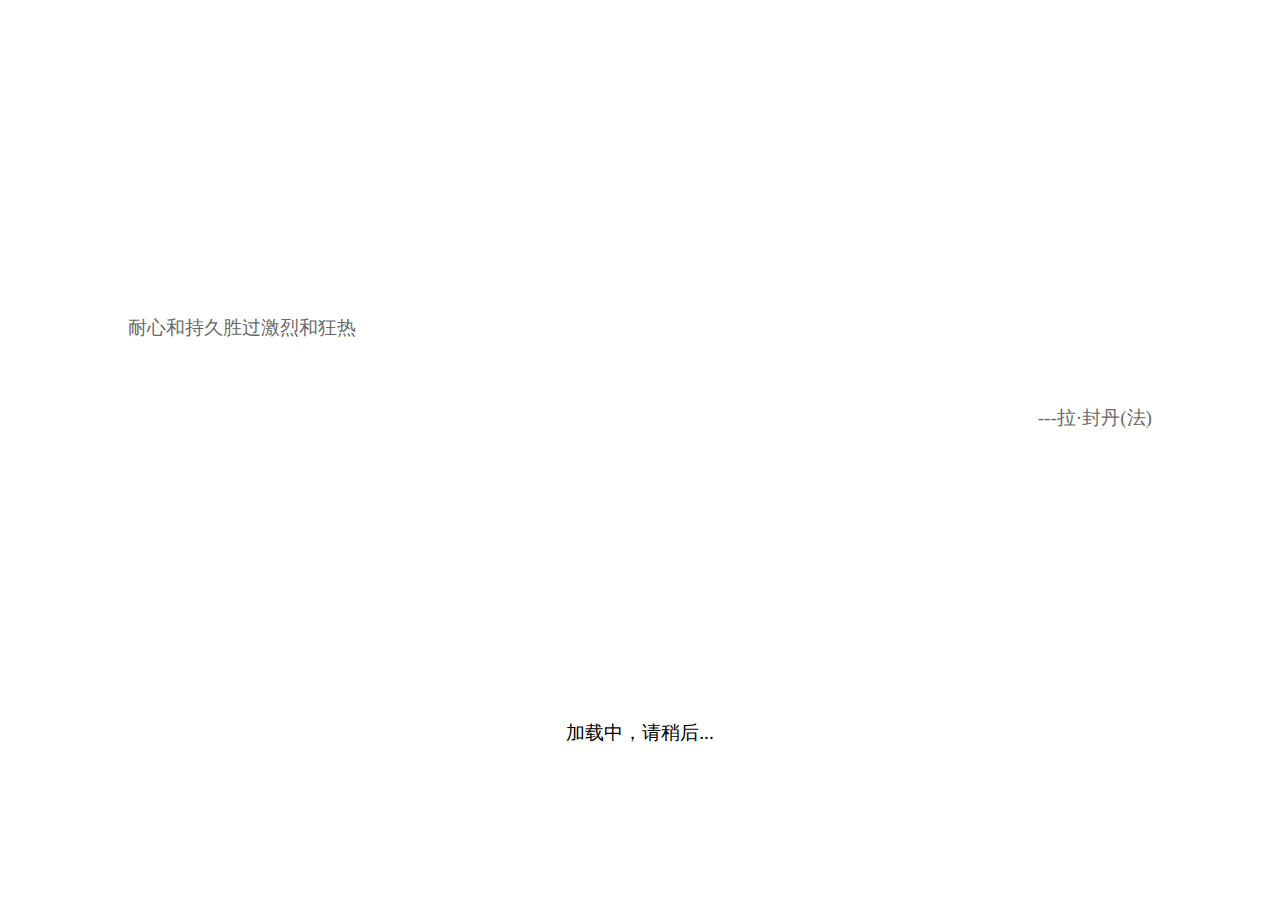
<file: index.html>
<!DOCTYPE HTML>
<html>

<head>
    <!--meta name="theme-color" content=""-->
    <meta content="text/html; charset=utf-8" http-equiv="content-type" />
    <meta name="viewport"
        content="width=device-width, initial-scale=1, minimum-scale=1, maximum-scale=1, user-scalable=no">
    <title>ShadowSkin</title>
</head>
<noscript>
    <mark style="font-size:60px;color:red;">请使用带JavaScript的浏览器！</mark>
</noscript>

<body onload="load_()//}catch(err){alert(err)}">
    <!--script src="debugger.js"></script-->
    <script src="hframe.js" defer></script>
    <script src="mobs.js"></script>
    <script src="pic.js"></script>
    <script src="effect.js"></script>
    <style>
        html,
        body {
            height: 100%;
            margin: 0;
            /*background:aliceblue;*/
        }

        canvas,
        img {
            image-rendering: pixelated;
            image-rendering: crisp-edges;
        }

        #GUI {
            display: flex;
            flex-flow: column nowrap;
            height: 100%;
            width: 100%;
            overflow: hidden;
        }

        #headbar {
            flex: 8 0px;
            text-align: center;
            background: greenyellow;
            box-shadow: 0px 2px 20px -3px silver;
            border-bottom: 2px solid silver;
            background: yellowgreen;
            text-align: center;
            font-size: 2em;
            font-weight: bold;
            color: white;
            text-shadow: 0px 0px 10px grey;
            line-height: 8vh;
        }

        jsjsks {
            border: 3px solid black;
        }

        #toolbar {
            flex: 4 0px;
            width: 100%;
            display: flex;
            text-align: center;
            padding: 0.5em;
        }

        #toolbar>a {
            /*border-right:0.3em solid yellowgreen;*/
            flex: 1 1 0;
            color: yellowgreen;
        }

        #ctnr {
            flex: 100 0px;
            overflow-y: scroll;
            padding: 2vh 2vw;
            display: flex;
            flex-flow: row wrap;
            justify-content: center;
            align-content: flex-start;
        }

        #ctnr::after {
            content: '';
            flex: auto;
        }

        s-skin {
            border-radius: 15px 15px;
            box-shadow: 0px 5px 50px -10px silver;
            background: white;
            display: inline-flex;
            flex-direction: column;
            justify-content: stretch;
            height: 30%;
            overflow: hidden;
            margin: 1.5% 1.5%;
            flex: 0 0 30%;
        }

        s-skin img {
            margin: auto;
            image-rendering: pixelated;
            display: block;
            height: 150%;
            box-sizing: border-box;
        }

        [dd=head] {
            width: 100%;
            overflow: hidden;
            white-space: nowrap;
            flex: 3 0px;
        }

        [dd=name] {
            line-height: 2em;
            flex: 1 0px;
            font-size: 1.3em;
            background: yellowgreen;
            width: 100%;
            text-align: center;
            color: white;
            font-weight: bold;
            text-overflow: ellipsis;
        }

        h-frame {
            background: white;
        }

        /*加载页面*/
        #loading {
            width: 100%;
            height: 100%;
            z-index: 2;
            background-color: white;
            position: fixed;
            animation-duration: .4s;
        }

        #loading>* {
            position: absolute;
            font-size: larger;
            font-weight: lighter;
            color: dimgray;
        }

        #loading>:first-child {
            left: 10%;
            top: 35%;
        }

        #loading>:nth-child(2) {
            right: 10%;
            top: 45%;
        }

        #loading>:last-child {
            width: 100%;
            top: 80%;
            display: inline-block;
            text-align: center;
            color: black;
            font-weight: normal;
        }

        @keyframes loading_hide {
            to {
                opacity: 0;
                transform: scale(2, 2);
            }
        }

        #version {
            position: absolute;
            bottom: 5px;
            right: 5px;
            color: yellowgreen;
        }

        #version::before {
            content: 'v';
        }
    </style>
    <script>
        //测试可用
        window.addEventListener("load", () => {
            try {
                let m = [
                    customElements,
                    HFrame,
                    window.postMessage,
                    localStorage
                ]
                for (let i of m) {
                    if (!i) {
                        alert("浏览器兼容性不足，无法正常使用，请换浏览器！");
                        break;
                    }
                }
            } catch (err) {
                alert("浏览器兼容性不足，无法正常使用，请换浏览器！"
                    + "错误信息\n" + err);
            }
        })
    </script>
    <script>
        let ALARMED;
        let SKINS = [];
        let ALARM_WHEN_QUIT = false;
        window.onbeforeunload = (e) => {
            if (!ALARM_WHEN_QUIT) {
                return;
            }
            return "确实要退出吗？你的工作不会被自动保存"
        }
        class Skin extends HTMLElement {
            constructor(obj, temporary) {
                super();
                if (!temporary) {
                    SKINS.push(this);
                }
                /*this._obj=obj;
                this._model=obj.model;
                this._texture_=obj.texture;
                this._name=obj.name;*/

                this.innerHTML = `
            <div dd="head">
                <img dd="headimg">
            </div>
            <div dd="name"></div>`
                let id;
                function rnd() {
                    return String(Math.random()).slice(8);
                }
                this.editor = {
                    modes: {},
                    pen: {}
                }
                this.setSkin(obj);
                this.addEventListener("click", () => {
                    view(this);
                });
            }


            loadPicture() {
                let cvs = document.createElement("canvas");
                let ctx = cvs.getContext("2d");
                let img = new Image();
                img.src = this.texture;
                img.onload = () => {
                    cvs.width = 16;
                    cvs.height = 32;
                    let mo = mobs[this.model];
                    for (let i in mo) {
                        let {
                            size,
                            uv: [u0, u1],
                            origin: [o1, o2],
                            inflate: inf
                        } = mo[i];
                        let [x, y, z] = size;
                        o2 += size[1];
                        let p = [z + u0, z + u1, x, y];
                        ctx.drawImage(
                            img, p[0], p[1],
                            p[2], p[3], 8 + o1,
                            35 - o2, p[2], p[3]
                        );
                    };
                    this.querySelector("[dd=headimg]").src = cvs.toDataURL();
                }
            }


            set name(v) {
                this.info.name = this._name = v;
                this.querySelector("[dd=name]").innerText = this.name;
            }
            get name() {
                return this._name;
            }


            set texture(v) {
                this.info.texture = this._texture = v;
                this.loadPicture();
            }
            get texture() {
                return this._texture;
            }


            set model(v) {
                this.info.model = this._model = v;
                this.loadPicture();
            }
            get model() {
                return this._model;
            }

            getInfo() {
                return this.info;
            }

            setSkin(o) {
                this.info = o;
                this.name = o.name;
                this.texture = o.texture;
                this.model = o.model;
            }
        }
        try {
            customElements.define("s-skin", Skin);
            //customElements.whenDefined("s-skin").then(load_);
        } catch (err) { alert(err) }

        function ide(n) {
            return document.getElementById(n);
        }

        //处理本地数据
        function handleData(fn, alarm) {
            if (localStorage) {
                let q = localStorage.getItem("powerskin");
                try {
                    q = JSON.parse(q);
                } catch (e) {
                    q = [];
                }
                q = fn(q) || q;
                localStorage.setItem("powerskin", JSON.stringify(q));
                return true;
            }
            if (alarm || !ALARMED) {
                alert("您的浏览器不支持localStorage，强烈建议" +
                    "升级浏览器，否则您的一切工作在刷新后将丢失！");
                ALARMED = true;
            }
            return false;
        }

        function saveData() {
            handleData(() => {
                return SKINS.map(e => {
                    let a = e.getInfo();
                    return a;
                });
            })
        }

        function view(e) {
            let vw = ide("viewer");
            vw.fullScreen = true;
            ALARM_WHEN_QUIT = true;
            let obj = e.info;
            vw.send(obj);
            //保存皮肤
            function recv(d) {
                d = d.detail;
                switch (d.event) {
                    case "close":
                        if (d.save) {
                            save(d.save);
                        }
                        close();
                        break;
                    case "save":
                        save(d.save);
                        break;
                    case "copy":
                        let info = Object.assign({}, e.getInfo());
                        info.name = d.name;
                        setSkin(info, true);
                        break;
                    case "delete":
                        SKINS.forEach((el, i) => {
                            if (e == el) {
                                SKINS.splice(i, 1);
                                ide("ctnr").removeChild(e);
                                saveData();
                                close();
                            }
                        })
                        break;
                }
                function save(obj) {
                    e.setSkin(d.save);
                    SKINS.forEach((ele, i) => {
                        if (ele == e) {
                            SKINS.splice(i, 1);
                            SKINS.unshift(e);
                        }
                    });
                    let ctnr = ide("ctnr");
                    ctnr.insertBefore(e, ctnr.firstChild);
                    saveData();
                }
                function close() {
                    //某些浏览器在弹出对话框后太快关闭会有bug
                    setTimeout(function () {
                        viewer.fullScreen = false;
                        vw.removeEventListener("msg", recv);
                        ALARM_WHEN_QUIT = false;
                    }, 100);
                }
            }
            vw.addEventListener("msg", recv);
        }

        function load_() {
            /*for(let i=0;i<15;i++){
                let name=(Math.random()*(10**15)).toString(36).slice(0,8);
                setSkin({name:name});
            }*/
            {
                let loading = document.getElementById("loading");
                Effect(loading);
                loading.hide();
            }
            try {
                if (b64sk.raw.creeper) setSkin({
                    name: "creeper",
                    texture: b64sk.raw.creeper,
                    model: "alex"
                });
                setSkin({
                    name: "alex",
                    texture: b64sk.raw.alex,
                    model: "alex"
                });
                setSkin({
                    name: "steve",
                    texture: b64sk.raw.steve,
                    model: "steve"
                });
                handleData((m) => {
                    for (let i in m) {
                        let n = setSkin(m[i]);
                        SKINS.push(n)
                    }
                });
            } catch (err) { alert(err.stack) }
        }

        function importSkin() {
            let fi = ide("loadSkin");
            fi.click();
            fi.onchange = () => {
                let fr = new FileReader();
                let isproj = fi.value.split(".").pop() == "json";
                if (isproj) {
                    fr.onload = () => {
                        let obj = JSON.parse(fr.result);
                        let n = setSkin(obj);
                        SKINS.push(n);
                        saveData();
                    }
                    fr.readAsText(fi.files[0])
                } else {

                    fr.onload = () => {
                        let name = (function () {
                            let n = fi.value;
                            n = n.split("\\").pop();
                            let y = n.split(".");
                            if (y.length >= 2) n = y[y.length - 2];
                            return n.slice(-10);
                        })();
                        setSkin({
                            name: name,
                            texture: fr.result,
                            model: "steve"
                        }, true);
                        fi.value = null;
                    }
                    fr.readAsDataURL(fi.files[0]);
                    fr.onerror = (ev) => {
                        alert("哎唷，读取失败啦！\n" + ev)
                    }
                }

            }
        }

        function createSkin() {
            let n = prompt("请输入新皮肤名字", "New skin");
            if (!n) return;
            setSkin({
                name: n,
                model: "steve",
                texture: b64sk.raw.dummy
            }, true)
        }

        function setSkin(obj, save) {
            let n = new Skin(obj, !save);
            let ctnr = ide("ctnr");
            if (save) {
                ctnr.insertBefore(n, ctnr.firstElementChild);
            } else {
                ctnr.appendChild(n);
            }
            if (save) {
                saveData();
            }
            return n;
        }
    </script>
    <div id="loading">
        <span>耐心和持久胜过激烈和狂热</span>
        <span>---拉·封丹(法)</span>
        <span>加载中，请稍后...</span>
    </div>
    <div id="version">2.1.0</div>
    <h-frame id="viewer" style="display:none;background:white;" src="viewer2.html"></h-frame>
    <div id="GUI">
        <div id="headbar">ShadowSkin</div>
        <div id="toolbar">
            <a onclick="importSkin()">导入</a>
            <a href="tutorial.html" target="_blank" style="text-shadow:0 0 2px #fafac3;">使用手册</a>
            <a target="_blank" href="https://github.com/Fancyflame/ShadowSkin">github</a>
            <a onclick="createSkin()">新建</a>
        </div>
        <div id="ctnr"></div>
    </div>
    <div style="display:none">
        <input type="file" id="loadSkin">
    </div>
</body>

</html>
</file>
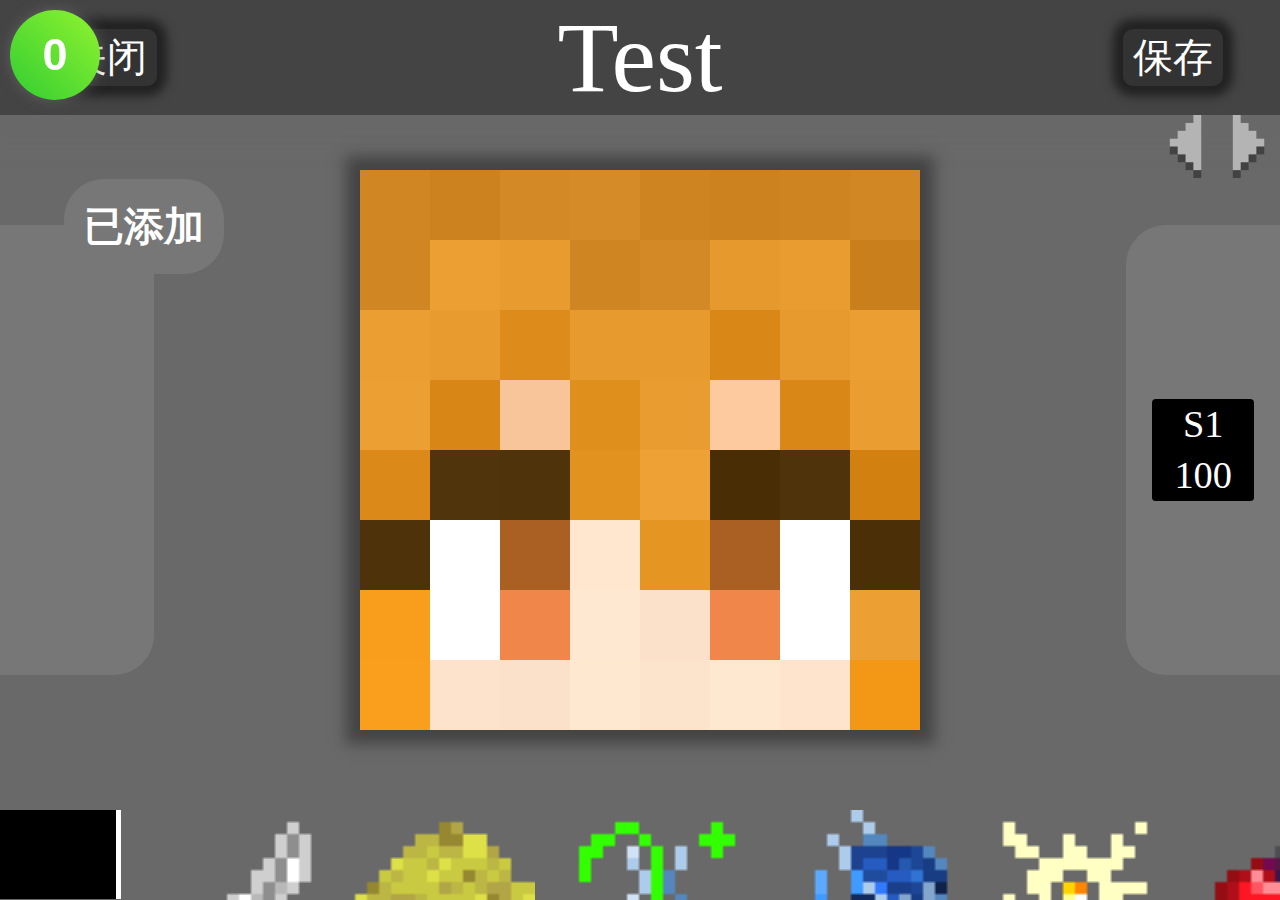
<file: editor.html>
<!DOCTYPE HTML>
<html>
  <head>
    <!--meta name="theme-color" content=""-->
    <meta content="text/html; charset=utf-8" http-equiv="content-type"/>
    <meta content="user-scalable=0;" name="viewport" />
    <title>ShadowSkin - Editor</title>
  </head>
  <noscript>
    <mark style="font-size:60px;color:red;">请使用带JavaScript的浏览器！</mark>
  </noscript>
  <body onload="load_()">
    <style>
      *{
          /*color:white;*/
          font-size:40px;
      }
      html,body{
        height:100%;
        margin:0;
        background:dimgrey;
        position:relative;
      }
      #draw,#layer{
          image-rendering:pixelated;
          image-rendering:crisp-edges;
          position:absolute;
          top:50%;
          left:50%;
          transform:translate(-50%,-50%)scale(70,70);
          box-shadow:0px 0px 0.2px 0.2px #444;
          display:block;
          border:none;
          background:repeating-linear-gradient(30deg,#fff 20%,#333 40%,#fff 60%);
      }
      #draw{
          background-image:repeating-linear-gradient(37deg,#fff 10%,#333 20%,#fff 30%);
      }
    #headbar{
        color:white;
        display:grid;
        grid-template-columns:1fr 4fr 1fr;
        text-align:center;
        width:100%;
        height:12%;
        background:#444;
        box-shadow:0px 3px 20px 20px dimgrey;
    }
    #partName{
        font-size:100px;
    }
    #headbar button{
        color:white;
        background:#333;
        box-shadow:0px 0px 10px 10px #222;
        border-radius:10px;
        min-width:100px;
        min-height:50px;
        display:block;
        border:none;
    }
    #headbar > button{
        margin:auto;
    }
    
    /*画笔选择*/
    #blackBackground{
        top:0%;
        width:100%;
        height:100%;
        position:fixed;
        background-color:rgba(0,0,0,0.3);
    }
    #selectPen{
        color:yellowgreen;
        height:80%;
        width:80%;
        position:absolute;
        top:10%;
        left:10%;
        border-radius:10px;
        background-color:#888;
        text-shadow:0px 0px 3px #222;
        overflow:hidden;
    }
    #selectPen table{
        margin:30px;
        width:calc(100% - 60px);
    }
    #selectPen td{
        height:5vh;
        font-size:1.5em;
        display:flex;
    }
    #selectPen tr >:nth-child(2) span{
        font-size:0.7em
    }
    #selectPen td > *{
        flex-grow:0;
    }
    #selectPen input,#selectPen select{
        flex-grow:1;
        flex-shrink:1;
        height:100%;
        /*width:100%;*/
        box-sizing:border-box;
    }
    #penPreview{
        background:white;
        margin:20px;
        width:calc(10% - 5px);
        height:2vh;
        position:relative;
        transform-origin:left top;
        transform:scale(10,10);
    }
    #aaaa{
        bottom:0;
        position:absolute;
        color:yellowgreen;
        display:flex;
        width:100%;
        background:silver;
        justify-content:space-between;
    }
    #aaaa a{
        margin:20px;
        display:block;
        font-size:1.2em;
    }
    
    /*顶部文件操作*/
    #top{
        display:flex;
        width:100%;
        height:7vh;
        justify-content:flex-end;
    }
    #top img{
        transition:all 0.1s;
        transition-timing-function:linear;
        height:100%;
        display:block;
    }
    
    img{
        image-rendering:crisp-edges;
        -ms-interpolation-mode:nearest-neighbor;
    }
    /*工具栏*/
    #under{
        width:100%;
        height:10vh;
        overflow-y:scroll;
        overflow-x:hidden;
        bottom:0;
        position:absolute;
        scroll-snap-type:block mandatory;
    }
    #under > div{
        height:100%;
        /*border-top:1px solid silver;*/
        width:100%;
        display:flex;
        scroll-snap-align:center;
    }
    #colorctnr{
        /*不知道这为啥在翻到底下工具
        栏的时候会多一个细细的一条，需要-1px*/
        height:calc(100% - 1px);
        border-right:5px solid white;
        width:10vw;
        flex-grow:0;
    }
    #selectColor{
        width:100%;
        height:100%;
        border:none;
        margin:0;
        padding:0;
        display:block;
    }
    #toolBar{
        height:10vh;
        flex-grow:1;
        width:100%;
        overflow-x:scroll;
        white-space:nowrap;
        overflow-y:hidden;
        align-content:flex-start;
    }
    .tool,#globalOpr *{
        /*border-radius:15px;*/
        display:inline-block;
        height:15vw;
        margin:auto 10px;
        overflow:hidden;
        margin-bottom:20px;
        box-sizing:content-box;
    }
    .tool>:first-child{
        /*width:100%;*/
        height:100%;
        border:none;
    }
    .tool[selected=true]{
        border-bottom:10px solid yellowgreen;
    }
    #mode{
        width:30vw;
        height:5vh;
        position:absolute;
        display:block;
        left:50%;
        transform:translateX(-50%);
        bottom:12vh;
        border:none;
        box-shadow:0 0 20px -5px white;
        background-color:#777;
        border-radius:1000px;
        color:white;
        opacity:0;
    }
    #hint{
        color:white;
        float:left;
        display:inline-block;
        margin:5%;
        position:absolute;
        border-radius:1em;
        padding:0.5em;
        background-color:#777;
        opacity:0;
    }
    
    #pens{
        right:0;
        border-top-left-radius:1em;
        border-bottom-left-radius:1em;
    }
    #templatePens{
        left:0;
        border-top-right-radius:1em;
        border-bottom-right-radius:1em;
    }
    .pens{
        background-color:#777;
        display:flex;
        flex-direction:column-reverse;
        justify-content:center;
        width:12vw;
        height:50%;
        top:50%;
        transform:translateY(-50%);
        position:absolute;
        overflow:scroll;
    }
    .pens div{
        text-align:center;
        margin:1vh auto;
        width:8vw;
        height:8vw;
        line-height:4vw;
        font-size:3vw;
        color:white;
        background:blue;
        box-sizing:border-box;
        border-radius:0.1em;
        flex:0 0 auto;
        transition:all 0.1s;
    }
    #pens div:active{
        transform:scale(1.1,1.1);
    }
    #deletePen{
        position:absolute;
        top:0;
        background:linear-gradient(to bottom,red,red,transparent);
        width:100%;
        height:10vh;
        line-height:10vh;
        font-size:1.4em;
        text-align:center;
        color:white;
        text-align:center;
        transition:all 0.1s;
        opacity:0.8;
        display:none;
    }
    
    </style>
    <script src="hframe.js"></script>
    <script src="debugger.js"></script>
    <script>
        let TOOLS={};
        let STEPS=[];
        let REDO_STEPS=[];
        let PEN;//主要笔
        let SKIN_INFO={};
        let LOAD_FUNC=()=>{};
        let COPIED;//复制的图片
        let REFPICTURE;//参照图片
        let draw;//canvas
        let ctx;//canvas的context
        let UNLOAD_TOOL=()=>{};
        function ide(n){
            return document.getElementById(n);
        }
        
        window.addEventListener("msg",(d)=>{
            loadSkin(d.detail);
        });
        
        class Color{
            constructor(str){
                let arr="rgba".split("");
                arr.forEach((e)=>{
                    let va="_"+e;
                    this[va]=0;
                    Object.defineProperty(this,e,{
                        get:()=>{
                            return this[va];
                        },
                        set:(v)=>{
                            if(typeof v!="number")
                              throw "Property '"+e+"' must be a number"
                            if(e!="a"){
                                if(v>0xff)v=0xff;
                                if(v<0)v=0;
                                v=Math.round(v);
                            }else{
                                if(v>1||v<0)throw "alpha must in range from 0 to 1"
                            }
                            this[va]=v;
                        }
                    })
                })
                this.a=1;
                this.read.call(this,str);
            }
            read(str){
                if(!str)return;
                let readColorCode=(s)=>{
                    let arr=s.slice(1).match(/.{2}/g);
                    arr=Array.from(arr).map(x=>parseInt(x,16));
                    this.r=arr[0];
                    this.g=arr[1];
                    this.b=arr[2];
                }
                if(typeof str=="string"){
                    if(str[0]=="#"&&str.length==7){
                        readColorCode(str);
                    }else if(/^rgba\((?:\d+\,){3}[\d\.]+\)/.test(str)){
                        let s=str.slice(5,-1).split(",").map(x=>Number(x));
                        this.r=s[0];
                        this.g=s[1];
                        this.b=s[2];
                        this.a=s[3];
                    }else throw "cannot read string:"+str;
                }else if(typeof str=="object"){
                    readColorCode(str.code);
                    let opa=str.opacity;
                    if(opa>1){
                        //不断除以10以至于属于(0,1)。
                        let q=Math.ceil(Math.log(opa)/Math.log(10));
                        opa/=10**q;
                    }
                    this.a=Number(opa.toFixed(4));
                }else{
                    throw "The given object was not support."
                }
            }
            getString(code){
                let arr=[this.r,this.g,this.b,this.a];
                if(code){
                    arr.pop();
                    let a=arr.map(x=>{
                        x=(x.toString(16)).toUpperCase();
                        return ("00"+x).slice(-2);
                    });
                    return "#"+a.join("");
                }else{
                    return "rgba("+arr.join(",")+")";
                }
            }
            toString(){
                return "[Color "+this.getString()+"]"
            }
            maprgb(fn){
                let l="rgb".split("");
                let map=(n,i)=>{
                    let m=fn(this[n],i);
                    if((typeof m=="number")&&(!isNaN(m))){
                        this[n]=m;
                    }
                }
                l.forEach(map);
            }
            clone(){
                return Object.assign(new Color(),this);
            }
            toHSL(){
                let {r,g,b}=this;
                r/=0xff;
                g/=0xff;
                b/=0xff;
                let max=Math.max(Math.max(r,g),b);
                let min=Math.min(Math.min(r,g),b);
                let l=(max+min)/2;
                
                let s;
                let h;
                if(max==min){
                    h=s=0;
                }else{
                    s=l<0.5?(max-min)/(max+min):(max-min)/(2-max-min);
                    let deg=(max-min);
                    if(r==max)h=(g-b)/deg;
                    if(g==max)h=2+(b-r)/deg;
                    if(b==max)h=4+(r-g)/deg;
                    h*=60;
                    if(h<0)h+=360;
                }
                return [h,s,l].map(x=>Number(x.toFixed(3)));
            }
            toHSV(){
                let {r,g,b}=this;
                let h,s,v;
                r/=0xff;
                g/=0xff;
                b/=0xff;
                let max=Math.max(Math.max(r,g),b);
                let min=Math.min(Math.min(r,g),b);
                
                let diff=max-min;
                if(r==max)h=(g-b)/diff;
                if(g==max)h=2+(b-r)/diff;
                if(b==max)h=4+(r-g)/diff;
                h*=60;
                if(h<0)h+=360;
                v=max;
                s=(max-min)/max;
                return [h,s,v].map(x=>Number(x.toFixed(3)));
            }
            static readHSL(h,s,l){
                let c=new Color();
                if(s==0){
                    c.maprgb(x=>l);
                    return c;
                }
                
                let max=Math.max()
            }
        }
        class Pen{
            constructor(obj){
                if(typeof obj=="string")obj=JSON.parse(obj);
                let def={
                    color:new Color(),
                    radius:1,
                    nib:"square"
                };
                //测试用
                /*let def={
                    color:new Color({
                        code:"#ff0000",
                        opacity:1
                    }),
                    radius:3,
                    nib:"radiation"
                }*/
                def=Object.assign(def,obj||{});
                this.color=!(def.color instanceof Color)?
                  new Color(def.color):def.color;
                this.radius=def.radius;
                this.nib=def.nib;
            }
            draw(c,x,y,color=this.color){
                let alpha=color.a;
                color=color.clone();
                let ra=this.radius;
                c.fillStyle=color.getString();
                switch(this.nib){
                    case "square":
                        c.fillRect(x-ra+1,y-ra+1,ra*2-1,ra*2-1);
                        break;
                    case "circle":
                        c.beginPath();
                        c.arc(x,y,ra,0,Math.PI*2,true);
                        c.fill();
                        c.closePath();
                        break;
                    case "radiation":
                        let gra=c.createRadialGradient(x,y,ra,x,y,0);
                        gra.addColorStop(1,color.getString());
                        color.a=0;
                        gra.addColorStop(0,color.getString());
                        c.fillStyle=gra;
                        c.fillRect(x-ra+1,y-ra+1,ra*2-1,ra*2-1);
                        break;
                }
            }
            drawWithFilter(fn){
                
            }
            toJSON(){
                let q={
                    color:this.color.getString(),
                    nib:this.nib,
                    radius:this.radius
                }
                return JSON.stringify(q);
            }
            toString(){
                return "[Pen "+this.toJSON()+"]"
            }
            clone(){
                let pen=Object.assign(new Pen(),this);
                return pen;
            }
        }
        class Tool{
            constructor(m,i){
                {
                    let a=this;
                    a=Object.assign(this,m);
                }
                this.name=i;
                let d=document.createElement("div");
                d.className="tool"
                ide("toolBar").appendChild(d);
                let img=new Image();
                img.src="pic/editor/"+m.picture+".png"
                d.appendChild(img);
                img.onclick=()=>{this.use()};
                TOOLS[i]=()=>{this.use()};
                this.div=d;
            }
            use(){
                hint(this.hint);
                if(this.locked){
                    alert("这个工具还没被开发哦");
                    return;
                }
                UNLOAD_TOOL();
                LOAD_FUNC=this.load||(()=>{});
                
                if(this.modes){
                    let keys=Object.keys(this.modes);
                    let m=ide("mode");
                    let k;
                    m.onclick=()=>{
                        keys.push(keys.shift());
                        k=keys[0];
                        SKIN_INFO.editor.modes[this.name]=k;
                        this.mode=k;
                        m.innerText=this.modes[k];
                        LOAD_FUNC=()=>{
                            if(this.load)this.load(k);
                        }
                        LOAD_FUNC();
                    }
                    let value=SKIN_INFO.editor.modes[this.name];
                    let confirmed=false;
                    if(value){
                        for(let i of keys){
                            let o=keys[0];
                            keys.unshift(keys.pop());
                            if(o==value){
                                confirmed=true;
                                break;
                            }
                        }
                    }
                    if((!value)||(!confirmed)){
                        keys.unshift(keys.pop());
                    }
                    m.click();
                }else LOAD_FUNC=this.load||(()=>{});
                LOAD_FUNC();
                ide("mode").style.opacity=this.modes?"1":"0";
                
                function add(n,f){
                    draw.addEventListener(n,f);
                }
                function touch(fn){
                    draw.focus();
                    if(!fn)return ()=>{};
                    return (ev)=>{
                        ev.preventDefault();
                        ev=ev.touches?ev.touches[0]||ev.changedTouches[0]:ev;
                        let obj={
                            //position
                            p:(function(){
                                let pg=[ev.pageX,ev.pageY];
                                let ps=[draw.offsetLeft,draw.offsetTop];
                                let sz=[draw.width,draw.height];
                                let arr=[];
                                for(let i=0;i<2;i++){
                                    let m=Math.floor(sz[i]/2+(pg[i]-ps[i])/70);
                                    arr.push(m);
                                }
                                return arr;
                            })(),
                            //delta
                            draw:(color)=>{
                                PEN.draw(ctx,obj.p[0],obj.p[1],color);
                            },
                            opr:(v)=>{
                                ctx.globalCompositeOperation=v||"source-over";
                            }
                        }
                        fn(obj,ev);
                    }
                }
                let lastPosition="";
                let tm=touch((obj,ev)=>{
                    let p=JSON.stringify(obj.p);
                    if(lastPosition!=p){
                        lastPosition=p;
                        this.move(obj,ev);
                    }
                });
                let ts=this.start?touch(this.start):tm;
                let te=touch((obj,ev)=>{
                    if(this.recordStep!==false)recordStep();
                    if(this.end)this.end(obj,ev);
                })
                add("touchstart",ts);
                add("mousedown",ts);
                add("touchmove",tm);
                add("mousemove",tm);
                add("touchend",te);
                add("mouseup",te);
                let disuse=()=>{
                    if(this.unload)this.unload();
                    function rmv(n,f){
                        draw.removeEventListener(n,f);
                    }
                    rmv("touchstart",ts);
                    rmv("mousedown",ts);
                    rmv("touchmove",tm);
                    rmv("mousemove",tm);
                    rmv("touchend",te);
                    rmv("mouseup",te);
                }
                UNLOAD_TOOL=disuse;
                let t=ide("toolBar").children;
                if(t)Array.from(t).forEach((e)=>{e.setAttribute("selected","false")})
                this.div.setAttribute("selected","true");
            }
        }
        
//工具
        let tools={
            pencil:{
                hint:"铅笔",
                picture:"pen",
                load:()=>{
                    //useGlobalColor();
                },
                move:(obj)=>{
                    obj.draw();
                }
            },
            erasor:{
                hint:"橡皮擦",
                picture:"eraser",
                move:(obj)=>{
                    ctx.clearRect(obj.p[0],obj.p[1],1,1);
                }
            },
            picker:{
                hint:"吸色器",
                picture:"picker",
                move:()=>{},
                end:(obj)=>{
                    if(obj.p[0]<0||obj.p[1]<0||obj.p[0]>draw.width||obj.p[1]>draw.height)return;
                    let d=ctx.getImageData(obj.p[0],obj.p[1],1,1).data;
                    let c=new Color();
                    c.maprgb((e,i)=>d[i]);
                    c.a=d[3]/0xff;
                    let pen=PEN.clone();
                    pen.color=c;
                    addPenToList(pen);
                },
                unload:()=>{
                    
                },
                recordStep:false
            },
            water:{
                hint:"水渍",
                picture:"water",
                move:(obj)=>{
                    let c=new Color();
                    let black=Math.random()>0.5;
                    c.maprgb(()=>{
                        return black?0:255;
                    });
                    c.a=0.05;
                    obj.draw(c);
                },
                unload:()=>{
                    useGlobalColor();
                }
            },
            lighting:{
                hint:"光照",
                picture:"lighting",
                load:(m)=>{
                    ctx.globalCompositeOperation=m;
                },
                unload:()=>{
                    ctx.globalCompositeOperation="source-over";
                },
                move:function(obj){
                    /*let pixel=ctx.getImageData(obj.p[0],obj.p[1],1,1).data;
                    let c=new Color();
                    c.maprgb((e,i)=>pixel[i]);
                    let max=Math.max(Math.max(c.r,c.g),c.b);
                    let min=Math.min(Math.min(c.r,c.g),c.b);
                    c.maprgb(x=>{
                        if(x==min)x=0
                        else if(x==max)x=255;
                        else x=Math.round((x-min)/(max+min)*255);
                        x+=0x5f*(this.mode=="lighter"?1:-1);
                        return x;
                    })*/
                    let c=PEN.color.clone();
                    //c.maprgb((e)=>(this.mode=="lighter")?0xff:0);
                    c.a/=4;
                    //调整饱和度到满
                    //if(this.mode=="lighter"){
                    /*{
                        let max=Math.max(Math.max(c.r,c.g),c.b);
                        let min=Math.min(Math.min(c.r,c.g),c.b);
                        let delta=(max-min)/0xff;
                        if(delta!=0){
                            let value=(max+min)/0xff
                            let L=value/2;
                            let S=L<0.5?delta/value:delta/(2-value);
                            //这里目的是让percent小于0，就一种情况
                            //并且percent+S<1;
                            let alpha=2;
                            alpha=1/(alpha-1);
                            c.maprgb(x=>x+(x-L*0xff)*alpha);
                        }
                    }/*else{
                        c.maprgb(x=>0x30);
                    }*/
                    obj.draw(c);
                },
                modes:{
                    "color-dodge":"增亮",
                    "color-burn":"减暗"
                }
            },
            discolor:{
                hint:"改色",
                picture:"discolor",
                load:()=>{
                    ctx.globalCompositeOperation="color";
                },
                unload:()=>{
                    ctx.globalCompositeOperation="source-over";
                },
                move:(obj)=>{
                    obj.draw();
                }
            },
            collector:{
                hint:"颜色采集器",
                locked:true,
                picture:"collector"
            }
        }
        
        function load_(){
            draw=ide("draw");
            ctx=draw.getContext('2d');
            loadSkin({
                texture:"[data-uri]",
                name:"Test",
                editor:{
                    modes:{
                        lighting:"lighter"
                    },
                    sample:null,
                    templPens:[],
                    pen:null
                }
            });
            for(let i in tools){
                let m=tools[i];
                new Tool(m,i);
            }
            //加载画笔页面
            {
                let cvs=ide("penPreview");
                let ct=cvs.getContext("2d");
                ct.globalCompositeOperation="copy";
                let ipt=Array.from(ide("selectPen").querySelectorAll("[tag]"));
                ipt.forEach((e,i)=>{
                    e.addEventListener("change",()=>{
                        let q=readPen();
                        q.radius*=10;
                        q.draw(ct,cvs.width/2,cvs.height/2);
                    });
                });
                PEN=new Pen();
                setPen();
                penSelected(true);
            }
        }
        
//载入皮肤
        function loadSkin(d){
            SKIN_INFO=d;
            let img=new Image();
            img.src=d.texture;
            ide("partName").innerText=d.name;
            d.editor=Object.assign({
                modes:{},
                templPens:[]
            },d.editor);
            img.onload=()=>{
                draw.height=img.height;
                draw.width=img.width;
                ctx.drawImage(img,0,0);
                let pen=d.editor.pen;
                //alert(JSON.stringify(d).slice(200));
                pen=new Pen(pen);
                setPen(pen);
                STEPS=[];
                REDO_STEPS=[];
                recordStep();
                setDoOpa();
            }
            ide("pens").innerHTML="";
            d.editor.templPens.forEach((e,i)=>{
                e=new Pen(e);
                addPenToList(e,true);
            })
        }
        
        //画笔数据
        
        //读取笔数据
        function readPen(obj){
            //obj是一个完整的pen设置
            if(!obj){
                let ipt=Array.from(ide("selectPen").querySelectorAll("[tag]"));
                obj={};
                for(let o of ipt){
                    let tag=o.getAttribute("tag");
                    obj[tag]=o.value;
                }
                //alert(typeof obj.opacity)
                obj.color=new Color({
                    code:obj.color,
                    opacity:Number(obj.opacity)/100
                });
                //alert(obj.color.a)
            }
            obj=new Pen(obj)
            return obj;
        }
        //使笔数据设置到UI
        function setPen(obj){
            //obj是一个完整的pen设置
            if(!obj)obj=PEN;
            if(!obj instanceof Pen)throw "parameter 1 must be a Pen";
            ide("selectColor").style.background=obj.color.getString(true);
            ide("blackBackground").style.display="none";
            let ipt=Array.from(ide("selectPen").querySelectorAll("[tag]"));
            for(let o of ipt){
                let tag=o.getAttribute("tag");
                if(o.oninput)o.oninput.call(o);
                if(tag=="opacity"){
                    o.value=obj.color.a*100;
                }else if(tag=="color"){
                    o.value=obj.color.getString(true);
                    //alert(obj+"\n"+obj.color.getString(true))
                }else  o.value=obj[tag];
            }
            PEN=obj;""
            SKIN_INFO.editor.pen=JSON.parse(obj.toJSON());
            //alert(JSON.stringify(SKIN_INFO.editor));
            useGlobalColor();
            LOAD_FUNC();
        }
        
        //拖拽画笔
        
        //添加画笔
        function addPenToList(q,istemplate){
            let pens=ide(istemplate?"templatePens":"pens");
            let json=q.toJSON();
            for(let o of Array.from(pens.children)){
                if(o.pen.toJSON()==json){
                    hint("已置顶");
                    pens.appendChild(o);
                    return;
                }
            }
            hint("已添加");
            let div=document.createElement("div");
            pens.appendChild(div);
            div.pen=q;
            let s=div.style;
            s["background-color"]=q.color.getString("true");
            div.onclick=(ev)=>{
                setPen(q);
                ev.cancelBubble=true;
            }
            
            let del=ide("deletePen").style;
            div.innerText=q.nib.slice(0,1).toUpperCase()+
              q.radius+"\n"+parseInt(q.color.a*100);
            let useLightFont=q.color.r+q.color.g+q.color.b<3*0x9f;
            s.color=useLightFont?"white":"#555";
            div.draggable=true;
            div.ondragstart=(event)=>{
                del.display="block";
                del.opacity="0.8";
                event.dataTransfer.setData("Text",JSON.stringify({
                    pen:q.toJSON(),
                    from:event.target.parentNode.id
                }));
            }
            div.ondragend=(ev)=>{
                ev.preventDefault();
                del.display="none";
            }
            div.ondragover=(ev)=>{
                ev.preventDefault();
            }
            div.click();
        }
        
        //添加拖动放置的笔
        function addPenAsTemplate(ev,save){
            let p=ev.dataTransfer.getData("Text");
            addPenToList(new Pen(JSON.parse(p).pen),true);
            
            let arr=SKIN_INFO.editor.templPens;
            arr.forEach((e,i)=>{
                if(e==p){
                    arr.splice(i,1);
                }
            });
            arr.push(JSON.parse(p).pen);
        }
        
        function removePenFromList(ev){
            let data=JSON.parse(ev.dataTransfer.getData("Text"));
            if(data.from=="templatePens"){
                if(!confirm("确定删除该画笔吗？"))return;
                let tem=SKIN_INFO.editor.templPens;
                tem.forEach((e,i)=>{
                    if(e==data.pen||JSON.stringify(e)==data.pen){
                        tem.splice(i,1);
                    }
                })
            }
            let par=ide(data.from);
            Array.from(par.children).forEach((e,i)=>{
                if(e.pen.toJSON()==data.pen){
                    par.removeChild(e);
                }
            });
        }
        
        //选择笔完成
        function penSelected(use){
            ide("blackBackground").style.display="none";
            if(use){
                let q=readPen();
                PEN=q;
                SKIN_INFO.editor.pen=q.toJSON();
                ide("selectColor").style.background=q.color.getString(1);
                useGlobalColor();
                LOAD_FUNC();
                addPenToList(q);
            }else{
                setPen(PEN);
            }
        }
        
        function useGlobalColor(){
            ide("selectColor").style.background=PEN.color.getString(true);
            ctx.fillStyle=PEN.color.getString();
        }
        
        function closeWindow(save){
            let n=SKIN_INFO.editor;
            HFrame.send({
                event:"close",
                save:save?{
                    code:draw.toDataURL(),
                    editor:n
                }:null
            })
        }
        //提示
        let HINT_TIMER;
        function hint(s){
            if(HINT_TIMER)clearTimeout(HINT_TIMER);
            let h=ide("hint");
            h.innerText=s.length>15?s.slice(0,15)+"...":s;
            let st=h.style;
            st.opacity="1";
            st.transition="opacity 0s";
            HINT_TIMER=setTimeout(function(){
                st.opacity="0";
                st.transition="opacity 1s";
                HINT_TIMER=null;
            },1000);
        }
        
        //重做和撤销
        function undo(){
            if(STEPS.length<=1){
                hint("没有可撤销的步骤了！");
                return;
            }
            REDO_STEPS.push(STEPS.pop());
            let data=STEPS[STEPS.length-1];
            ctx.putImageData(data,0,0);
            setDoOpa();
        }
        function redo(){
            if(!REDO_STEPS.length){
                hint("已经不能重做啦！");
                return;
            }
            STEPS.push(REDO_STEPS.pop());
            let data=STEPS[STEPS.length-1];
            ctx.putImageData(data,0,0);
            setDoOpa();
        }
        function recordStep(){
            REDO_STEPS=[];
            let data=ctx.getImageData(0,0,draw.width,draw.height);
            STEPS.push(data);
            //if(STEPS.length>50)STEPS.shift();
            setDoOpa();
        }
        function setDoOpa(){
            ide("undo").style.opacity=STEPS.length>1?"1":"0.5";
            ide("redo").style.opacity=REDO_STEPS.length>0?"1":"0.5";
        }
        
        //复制粘贴
        
        function copyPicture(){
            if(!COPIED){
                ide("paste").style.opacity=1;
            }
            let c=COPIED=new Image();
            c.src=draw.toDataURL();
            hint("已复制");
        }
        
        function pastePicture(){
            if(!COPIED){
                hint("请先复制");
                return;
            }
            recordStep();
            ctx.clearRect(0,0,draw.width,draw.height);
            let c=COPIED;
            ctx.drawImage(c,0,0,c.width,c.height,
                            0,0,draw.width,draw.height);
            hint("已粘贴");
        }
        
        //水平垂直翻转
        function flipContext(alongY){
            let m=alongY?-1:1;
            recordStep();
            ctx.save();
            if(alongY)ctx.translate(draw.width,0)
            else ctx.translate(0,draw.height)
            ctx.scale(m,-m);
            ctx.drawImage(draw,0,0);
            //ctx.setTransform(1,0,0,1,0,0);
            ctx.restore();
        }
        
        //导入样本图片
        function importSample(){
            alert("这个按钮是用来加载颜色采集器的"+
            "样本图片用的，不过功能还没做好，现在上传还没什么用哦");
            return;
            let fi=ide("import");
            fi.value="";
            fi.click();
            fi.onchange=()=>{
                let f=fi.files[0];
                let fr=new FileReader();
                fr.onload=()=>{
                    let img=new Image();
                    img.src=fr.result;
                    SKIN_INFO.editor.sample=fr.result;
                    img.onload=()=>hint("上传完成");
                }
                fr.onerror=()=>{
                    hint("上传失败")
                }
                fr.readAsDataURL(f);
            }
        }
    </script>
    
    <div id="GUI">
    <div id="headbar">
        <button onclick="closeWindow()">关闭</button>
        <div id="partName"></div>
        <button onclick="closeWindow(true)">保存</button>
    </div>
    
    
    <div id="deletePen"
        ondragover="event.preventDefault();this.style.opacity=1;"
        ondragleave="this.style.opacity=0.8"
        ondrop="removePenFromList(event)"
    >删除</div>
    <div id="pens" class="pens"
        onclick="hint('历史记录画笔')"
    ></div>
    <div id="templatePens" 
        class="pens"
        ondrop="addPenAsTemplate(event)"
        ondragover="event.preventDefault();"
        onclick="hint('模板画笔')"
    ></div>
    
    
    <h3 id="hint">Hello</h3>
    <div id="top">
        <img id="undo" src="pic/editor/undo.png" onclick="undo()">
        <img id="redo" src="pic/editor/redo.png" onclick="redo()">
    </div>
    
    <button id="mode" class="anima"></button>
    <div id="under">
        <div>
            <div id="colorctnr">
                <div id="selectColor" onclick="setPen();ide('blackBackground').style.display=''"></div>
            </div>
            <div id="toolBar"></div>
        </div>
        <div id="globalOpr">
            <img src="pic/editor/copy.png" onclick="copyPicture()">
            <img id="paste" style="opacity:0.5" src="pic/editor/paste.png" onclick="pastePicture()">
            <img src="pic/editor/mirror.png" onclick="flipContext(true)">
            <img src="pic/editor/horizon.png" onclick="flipContext(false)">
            <img src="pic/editor/import_image.png" onclick="importSample()">
        </div>
    </div>
    
    <canvas id="draw"></canvas>
    </div>
    
    <div id="blackBackground" style="display:none">
    <div id="selectPen">
        <div style="overflow:scroll;width:100%;height:100%;">
        <table border="0">
            <tr>
                <td>颜色</td>
                <td>
                    <input type="color" tag="color">
                </td>
            </tr>
            <tr>
                <td>不透明度</td>
                <td>
                    <input tag="opacity" type="range" min="0" max="100" value="100" oninput="let a=this.parentNode.children[1].innerText=this.value+'%'">
                    <span withEle="opacity">100%</span>
                </td>
            </tr>
            <tr>
                <td>半径</td>
                <td>
                    <input tag="radius" type="range" min="1" max="5" value="1" oninput="let a=this.parentNode.children[1].innerText=this.value">
                    <span withEle="radius">1</span>
                </td>
            </tr>
            <tr>
                <td>笔头</td>
                <td>
                    <select tag="nib" value="circle">
                        <option value="square">方形</option>
                        <option value="circle">圆形</option>
                        <option value="radiation">辐射</option>
                    </select>
                </td>
            </tr>
            <tr>
                <td rowspan="2">
                    <canvas id="penPreview"></canvas>
                </td>
            </tr>
        </table>
        </div>
        <div id="aaaa">
            <a onclick="penSelected(false)">取消</a>
            <a onclick="penSelected(true)">确定</a>
        </div>
        <input type="file" id="import" style="display:none;">
    </div>
    </div>
  </body>
</html>
</file>
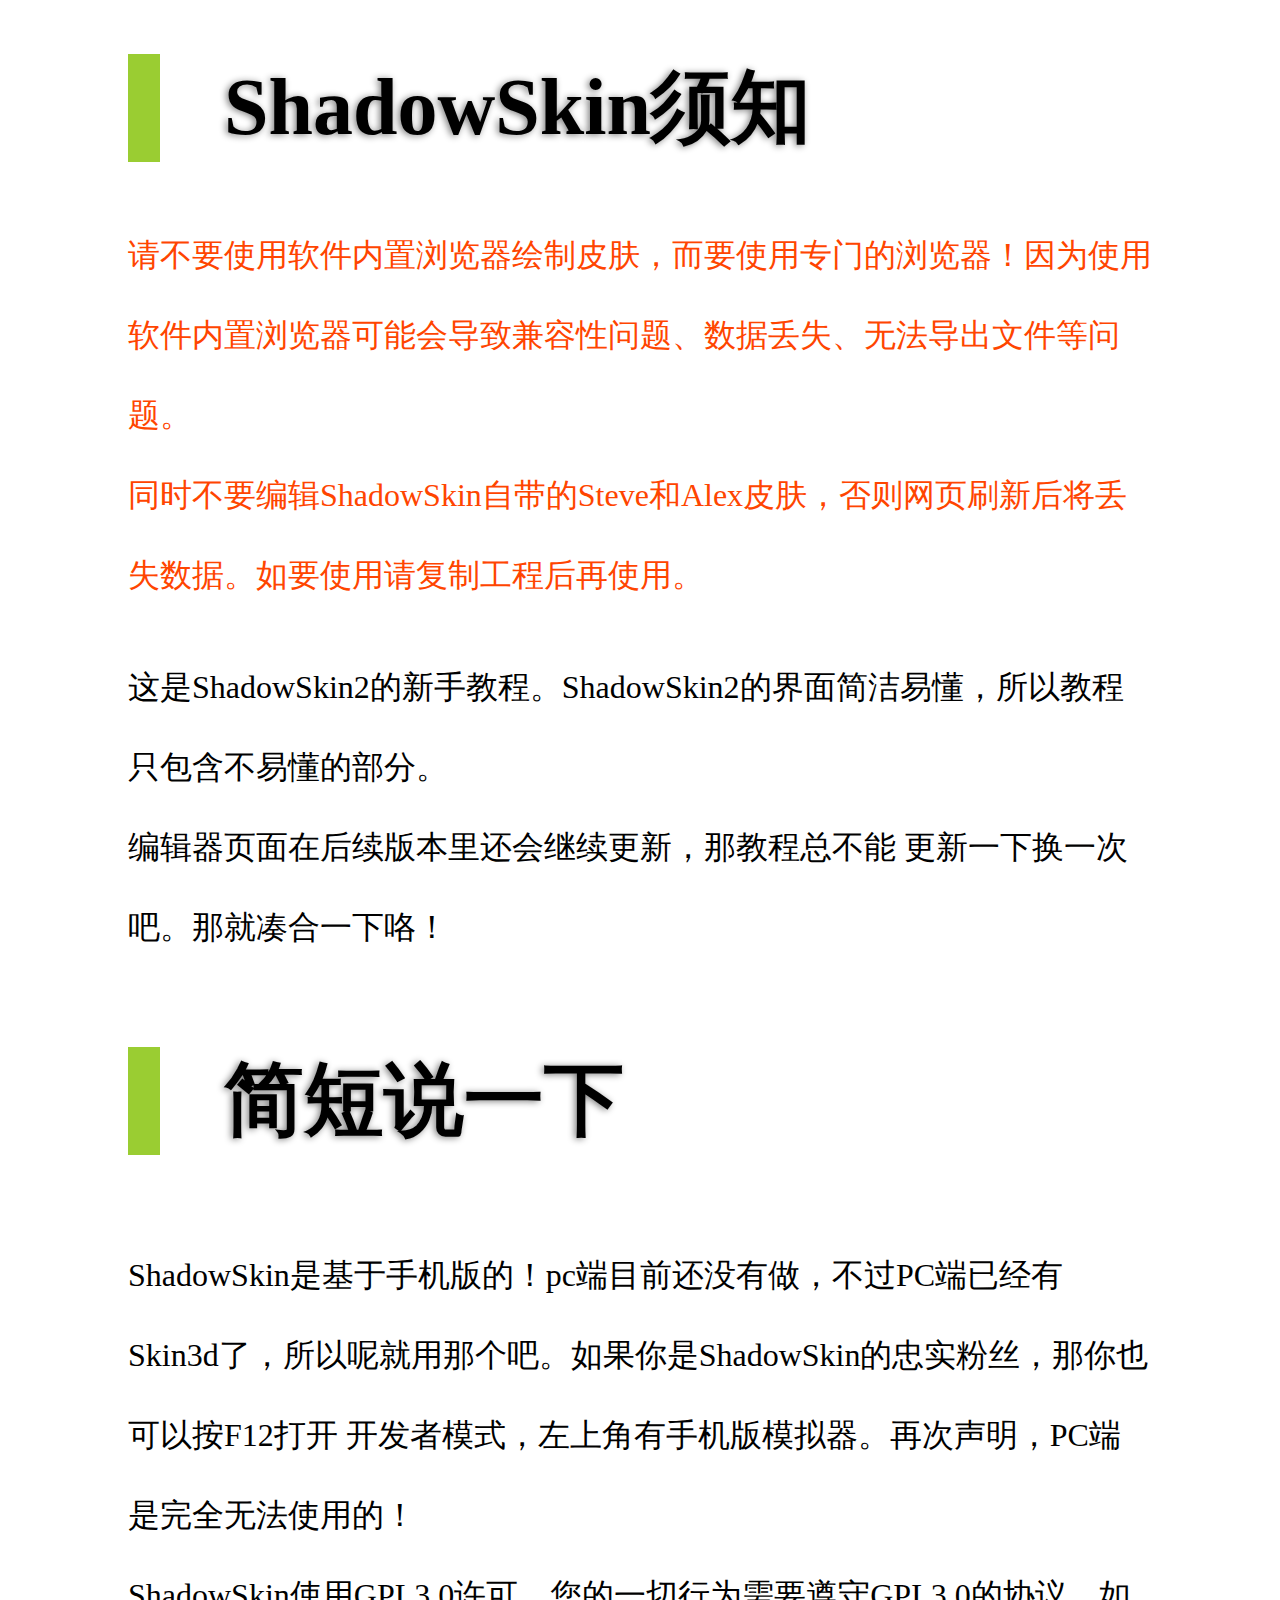
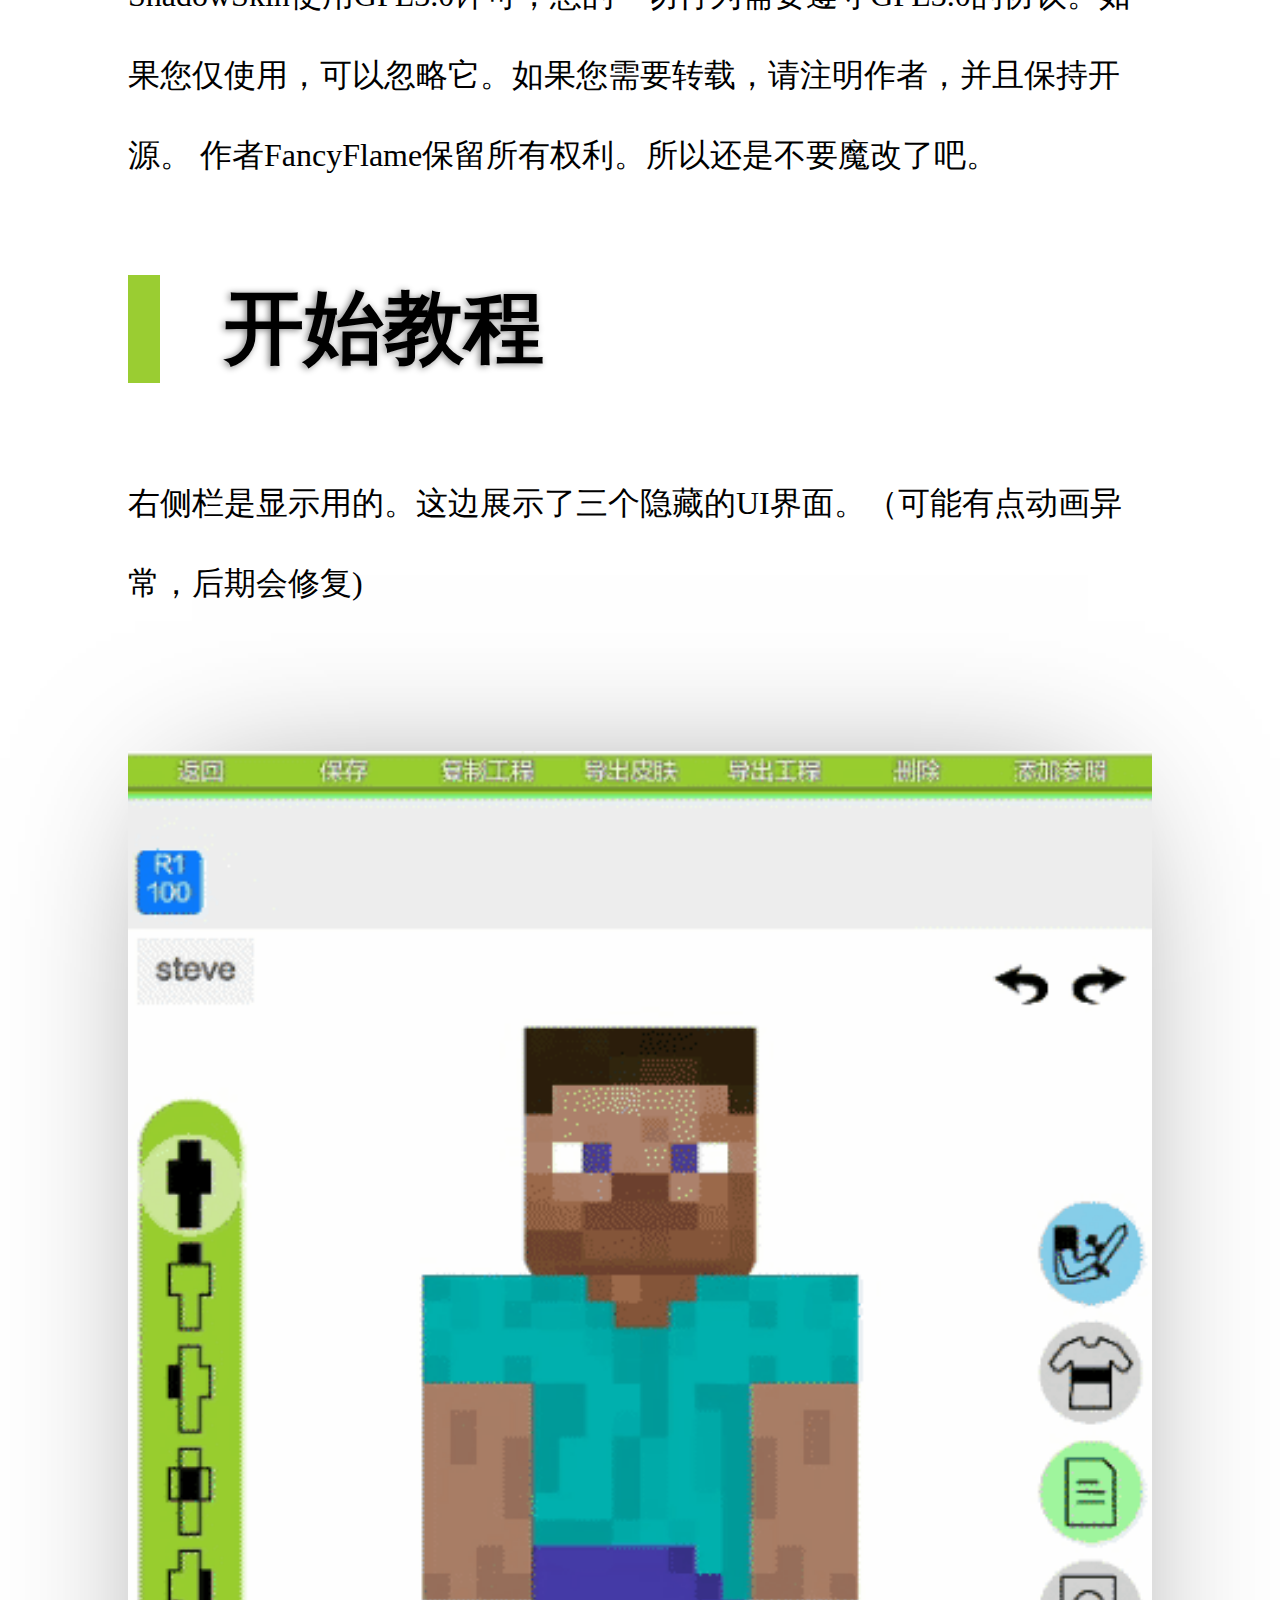
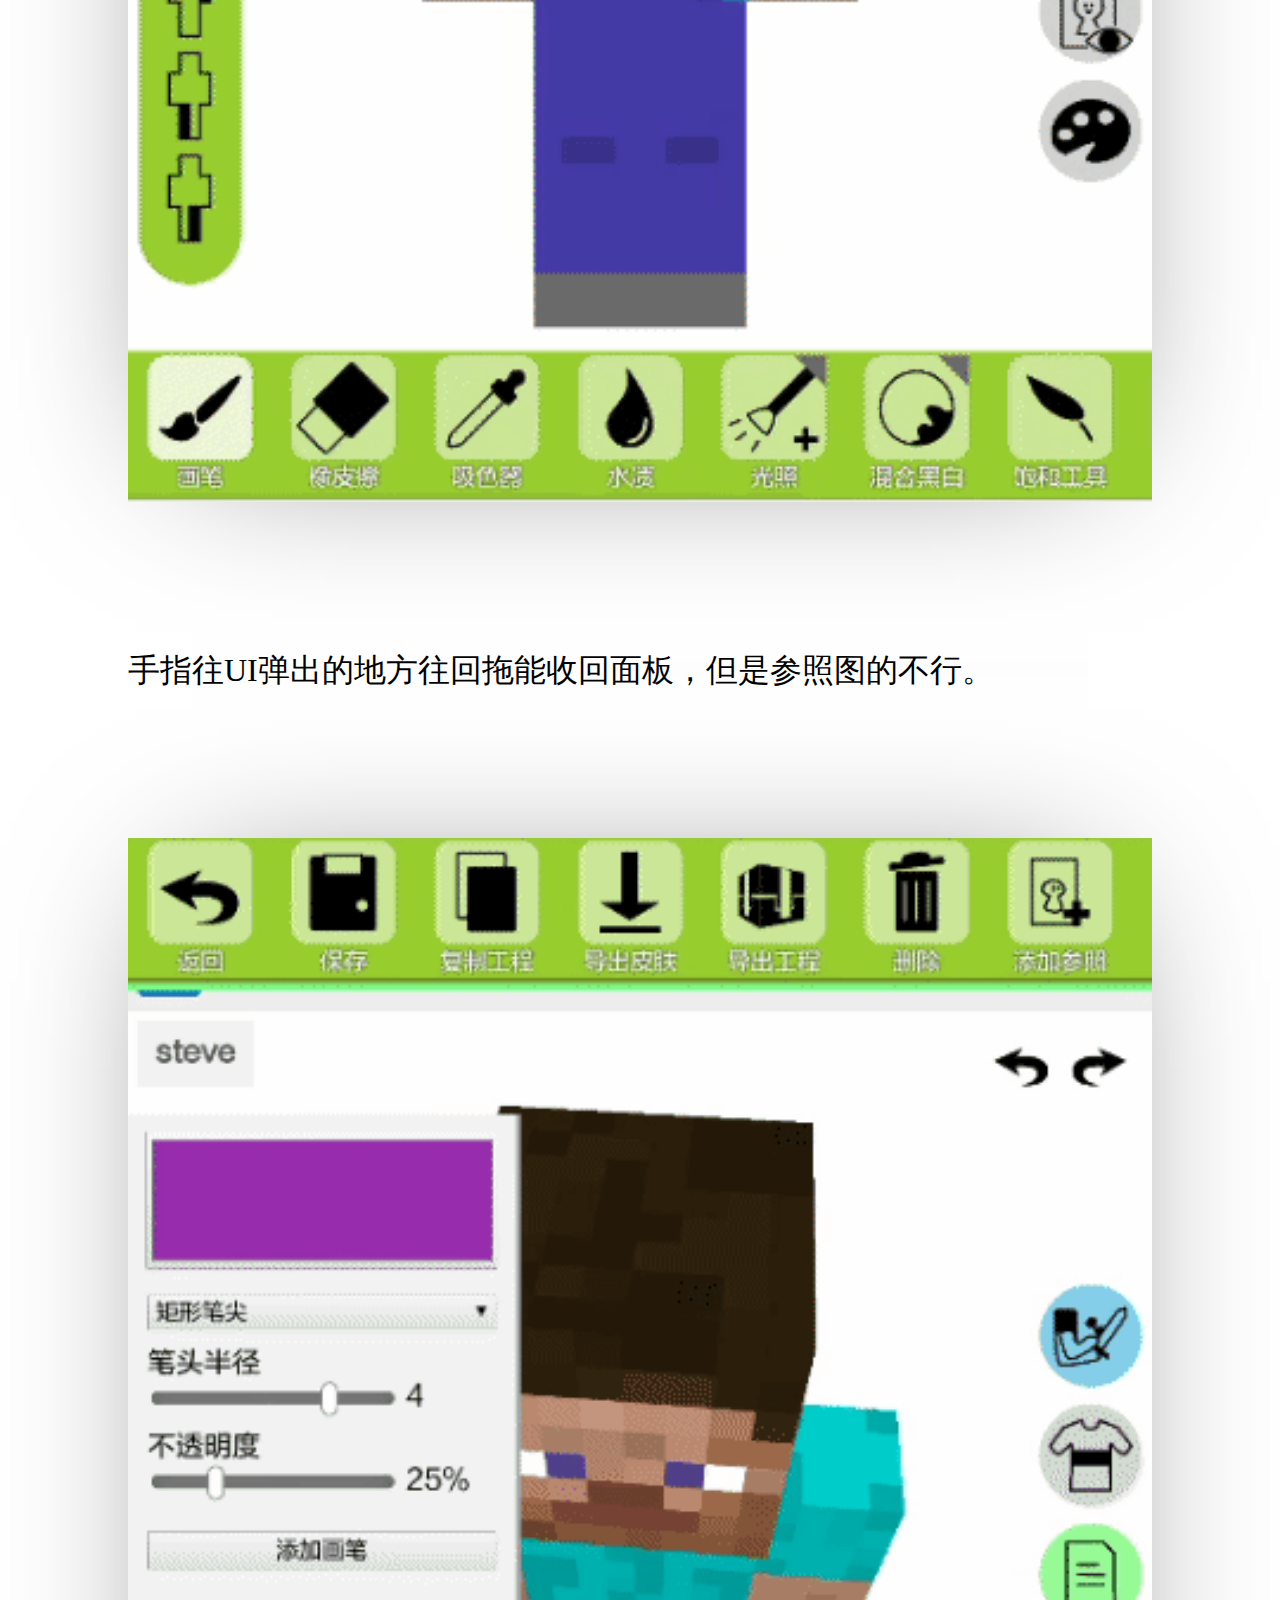
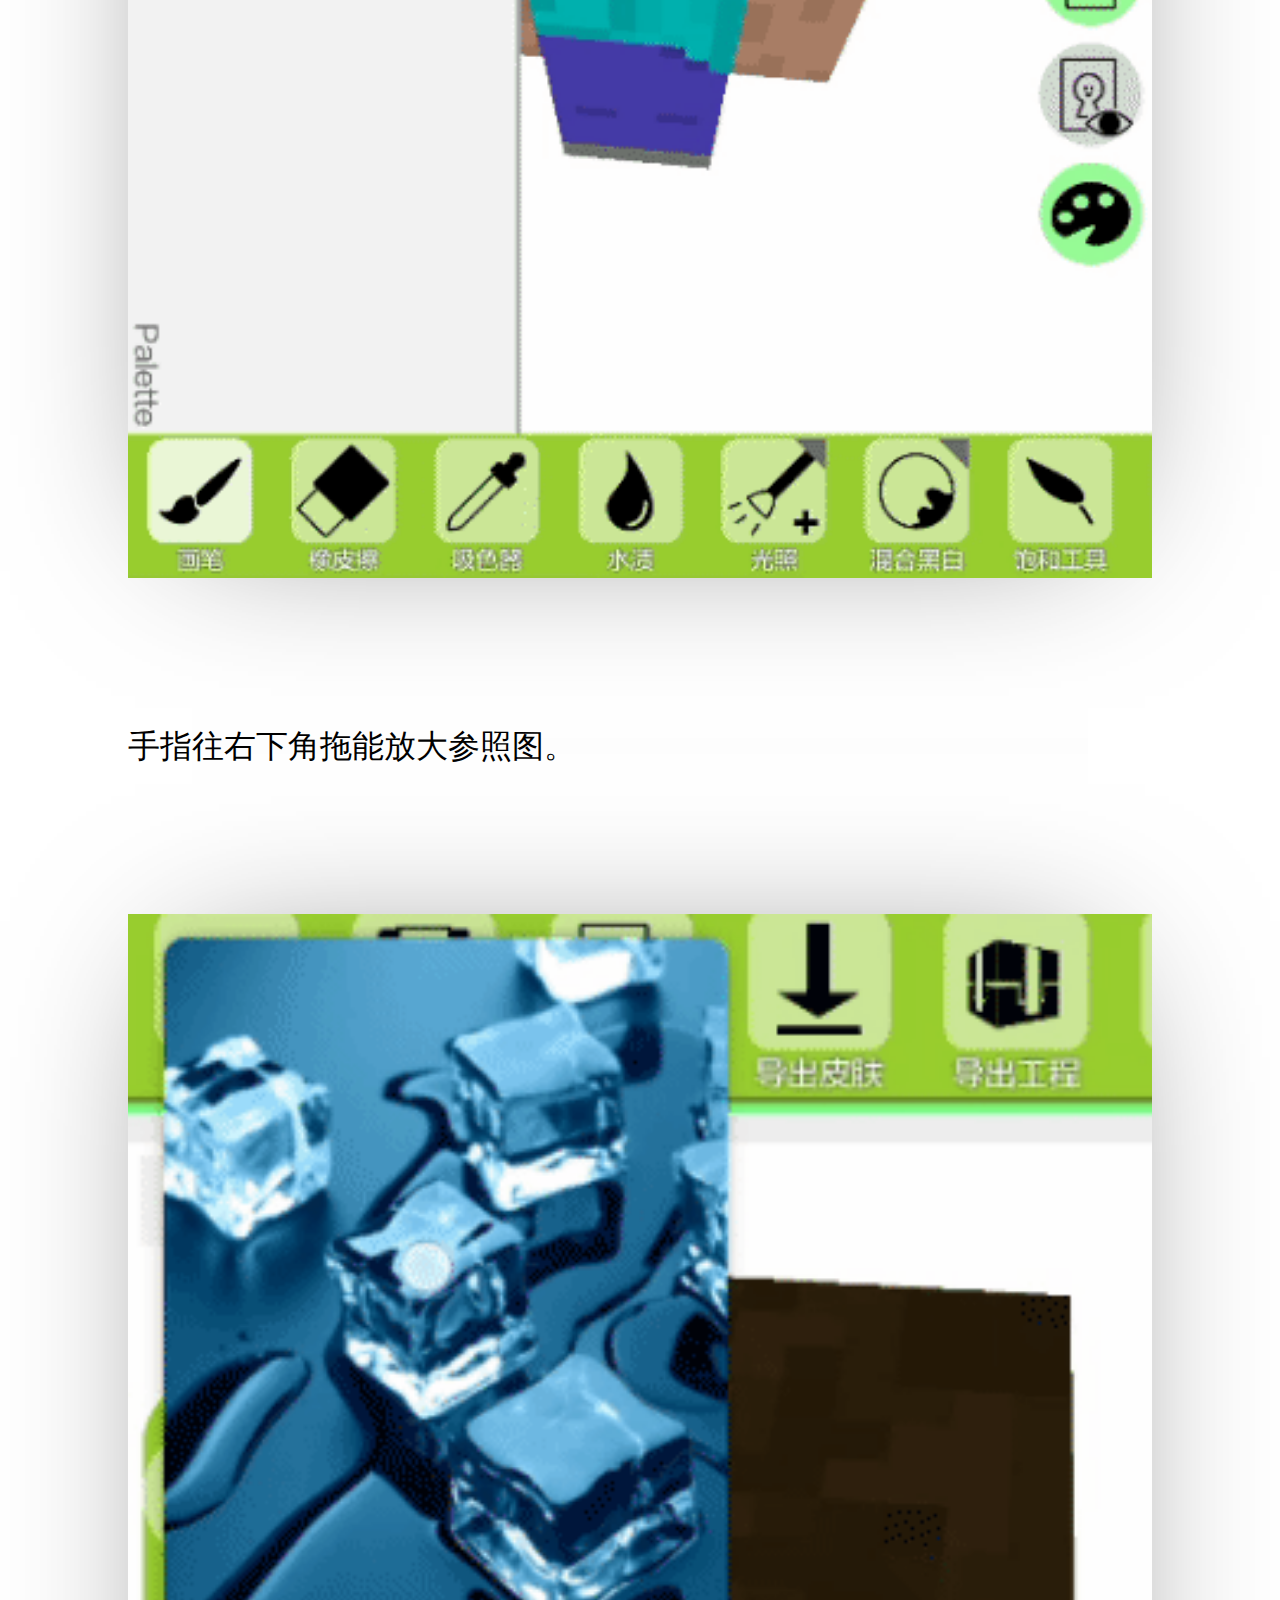
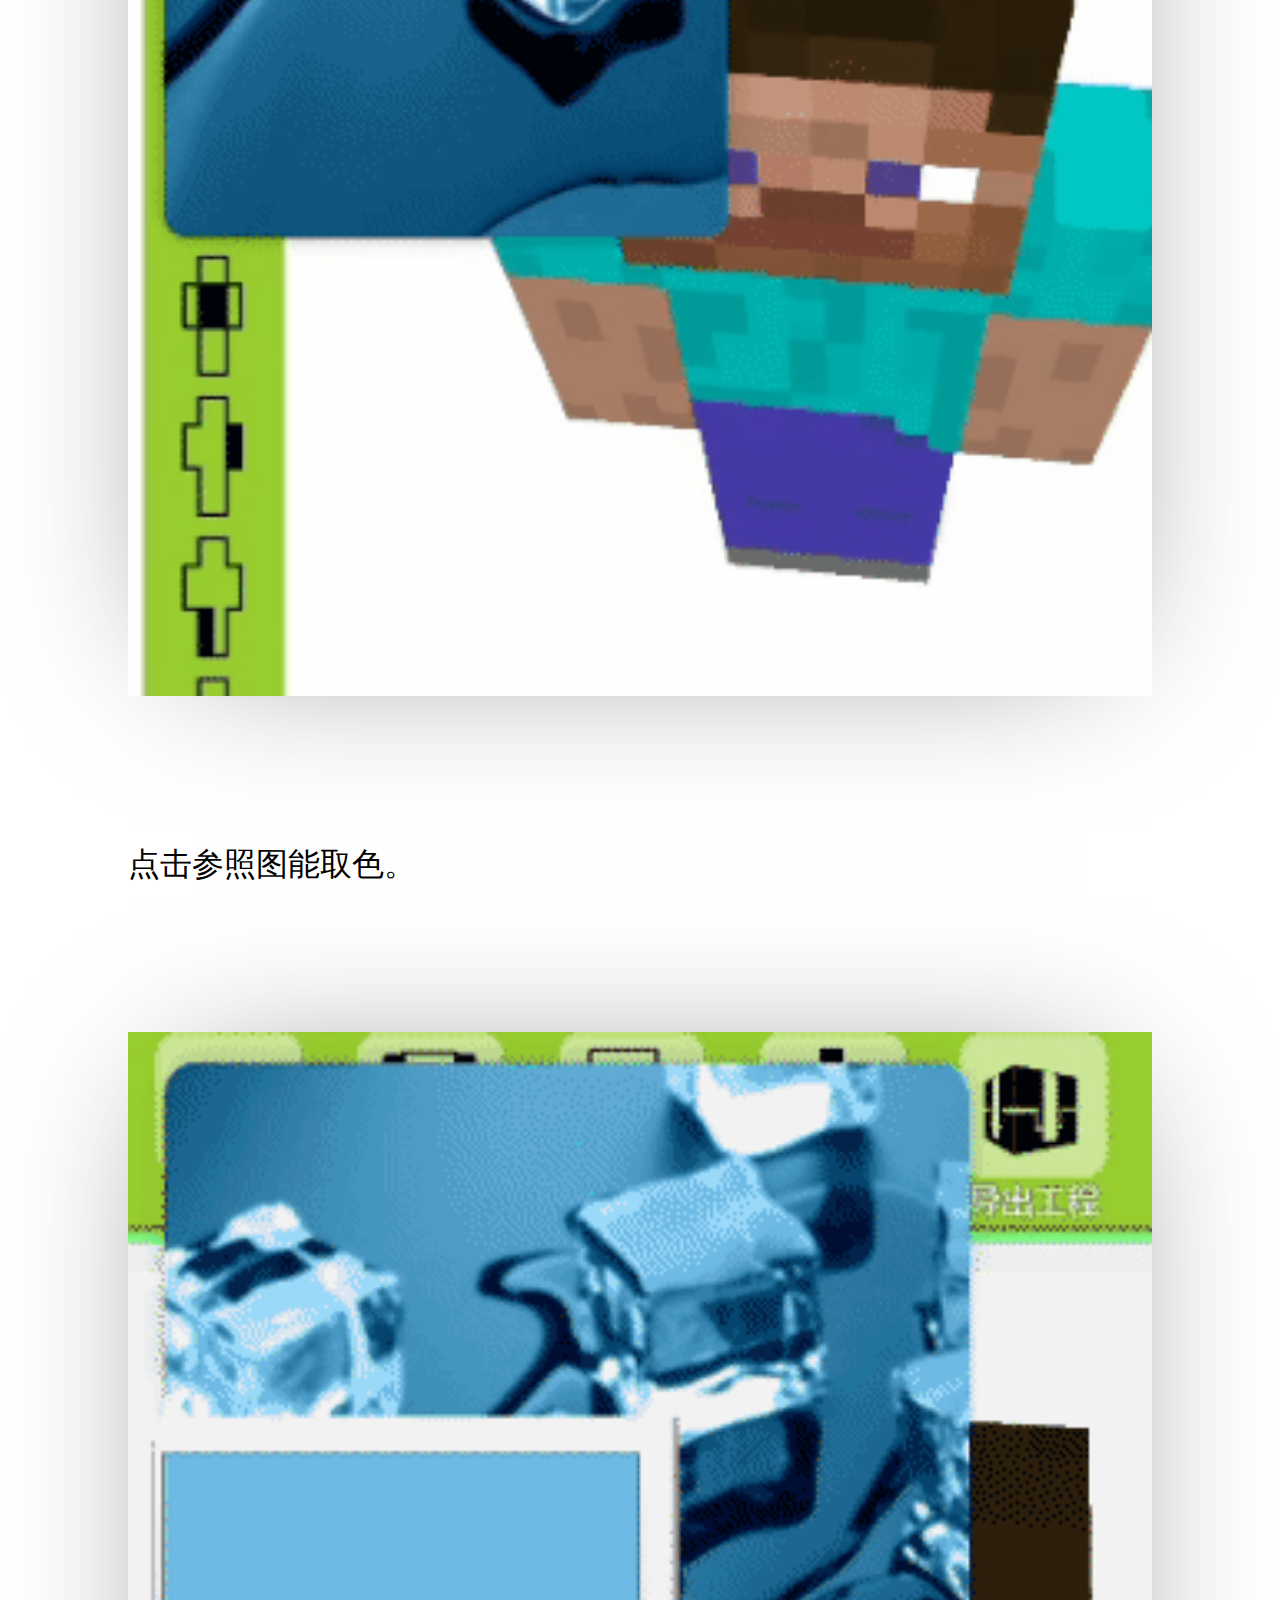
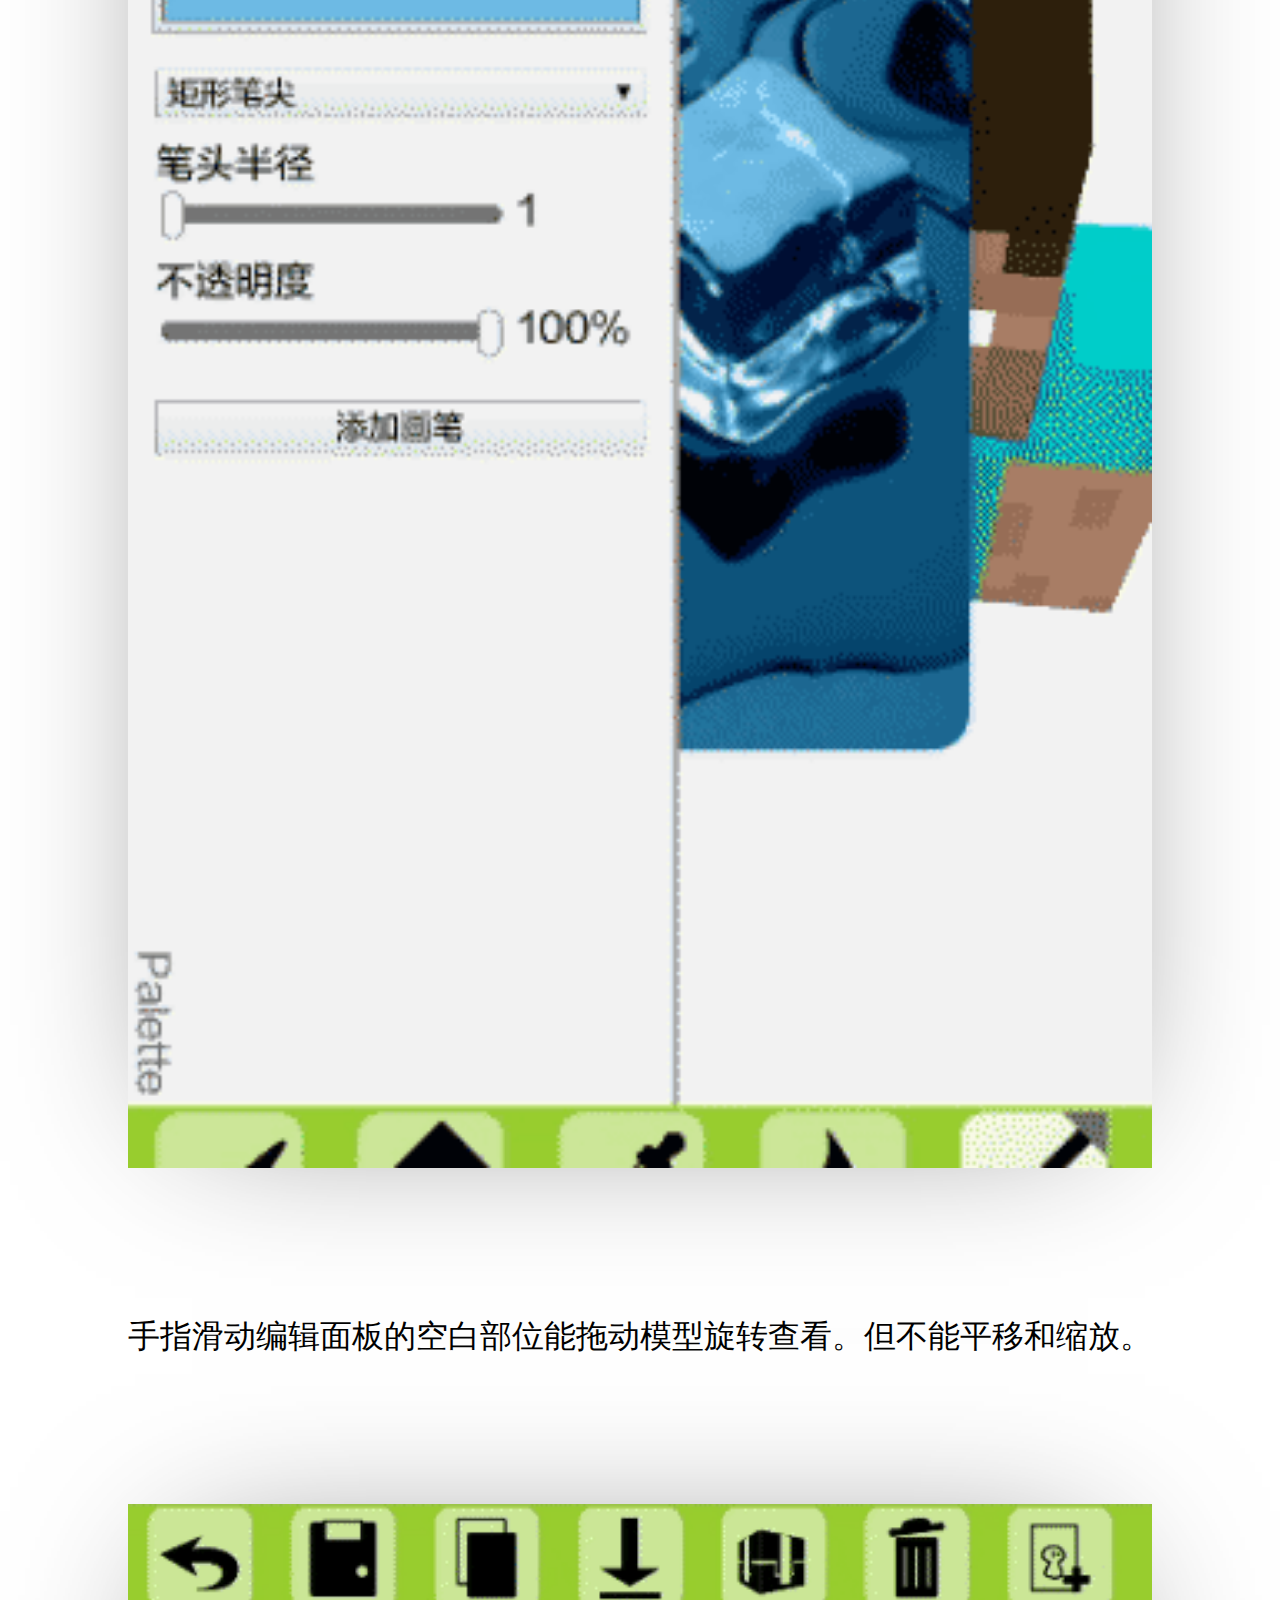
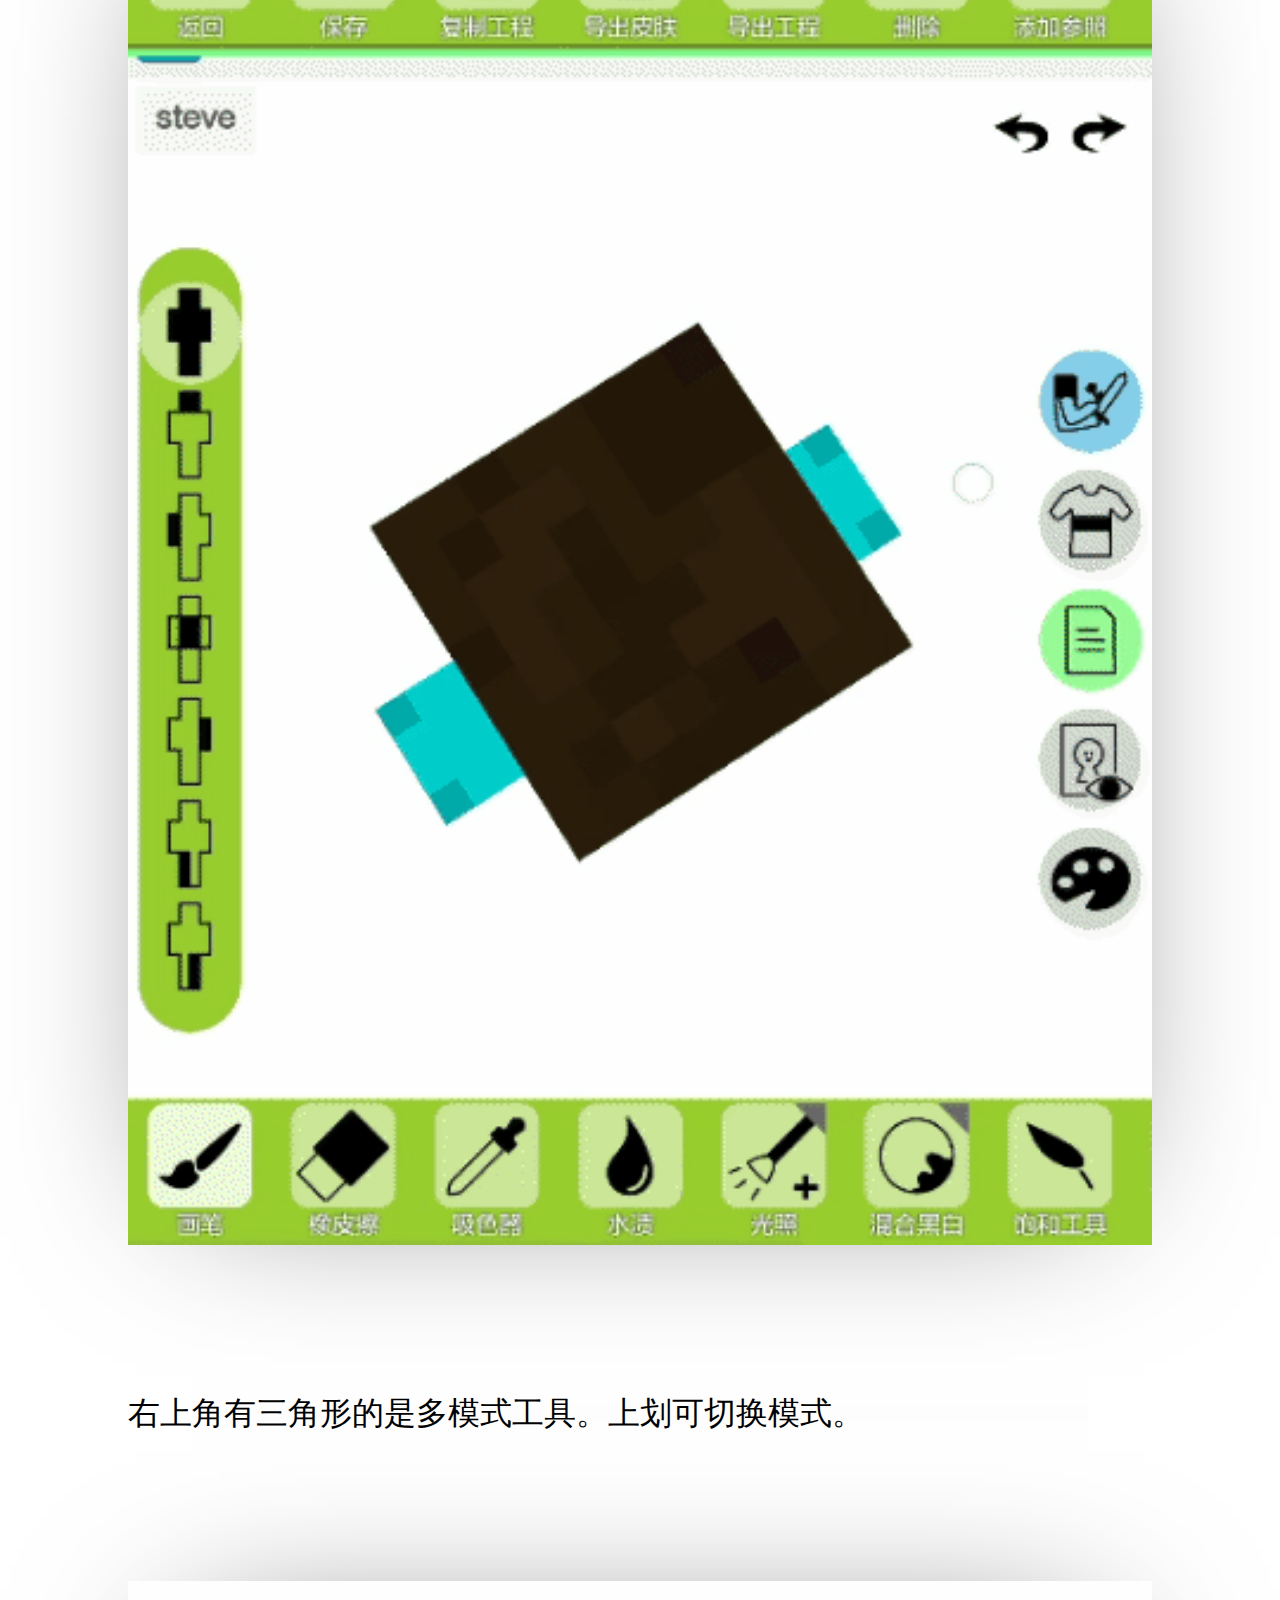
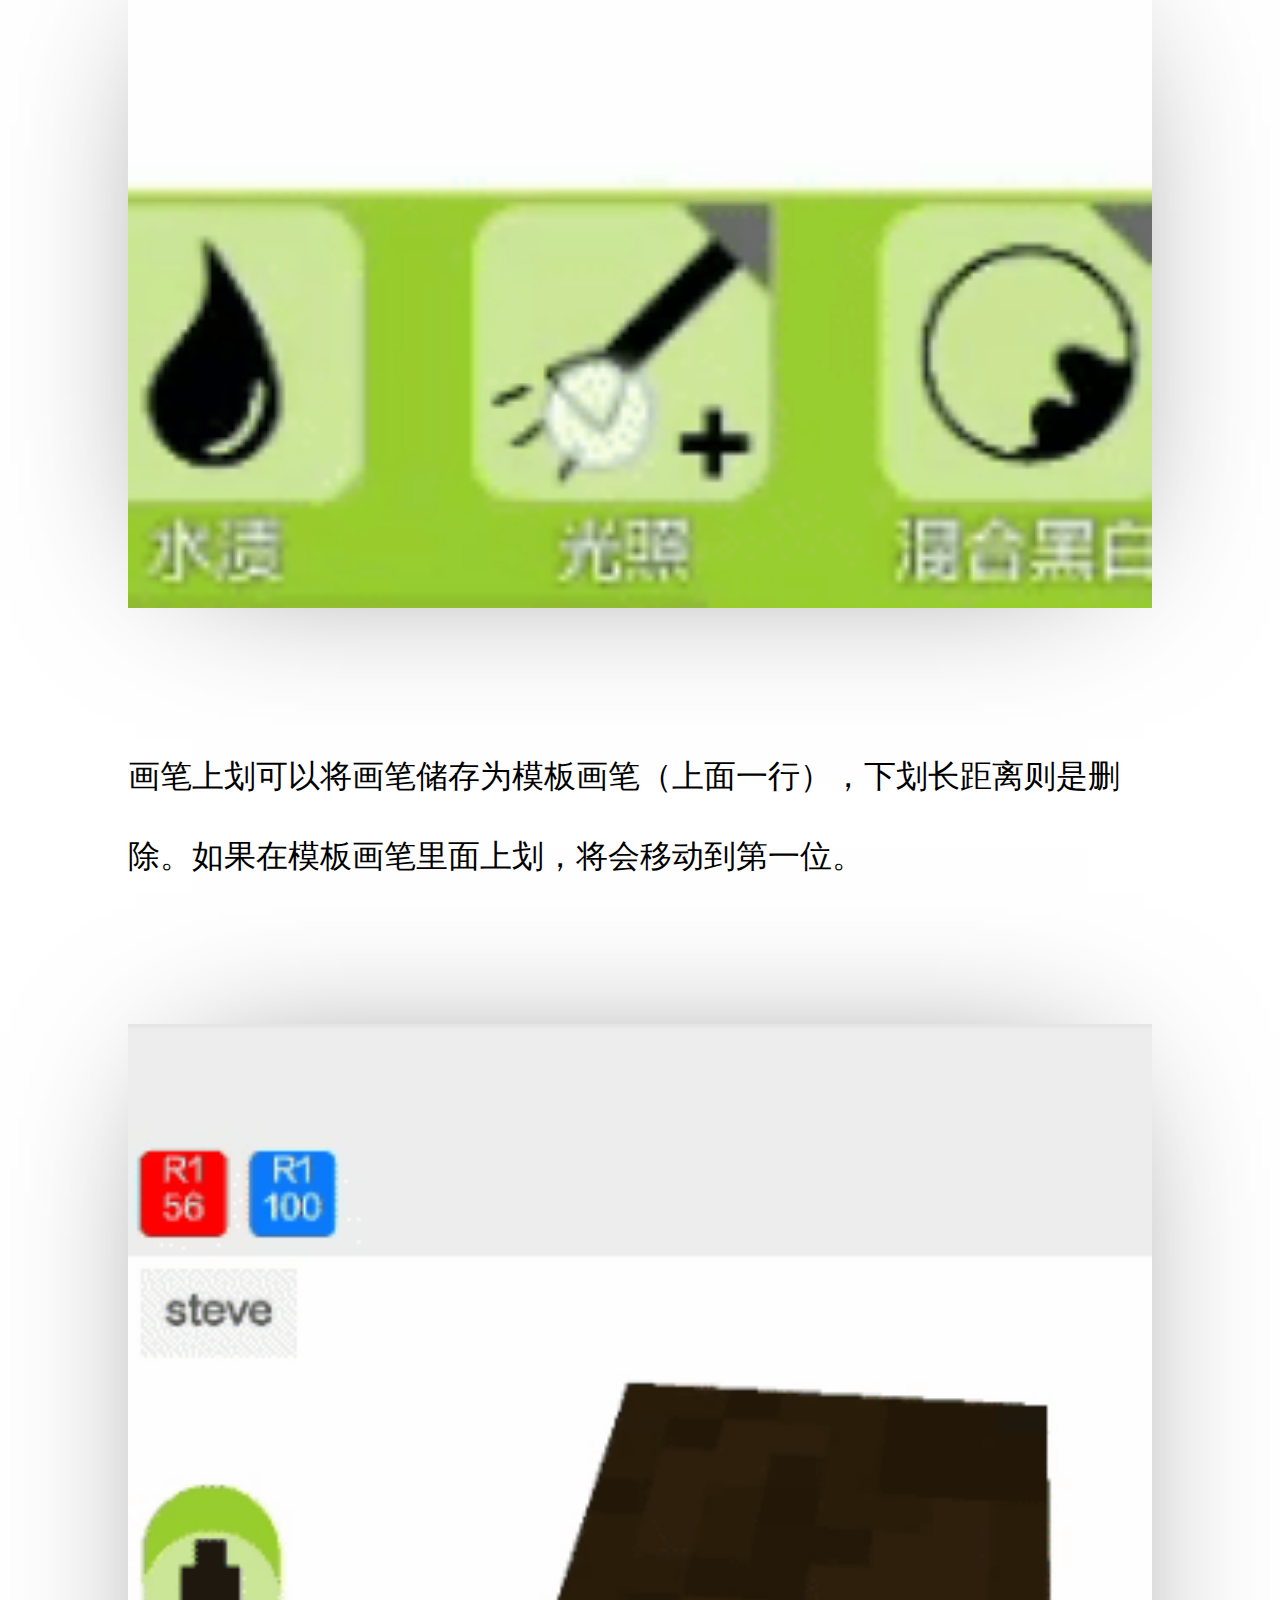
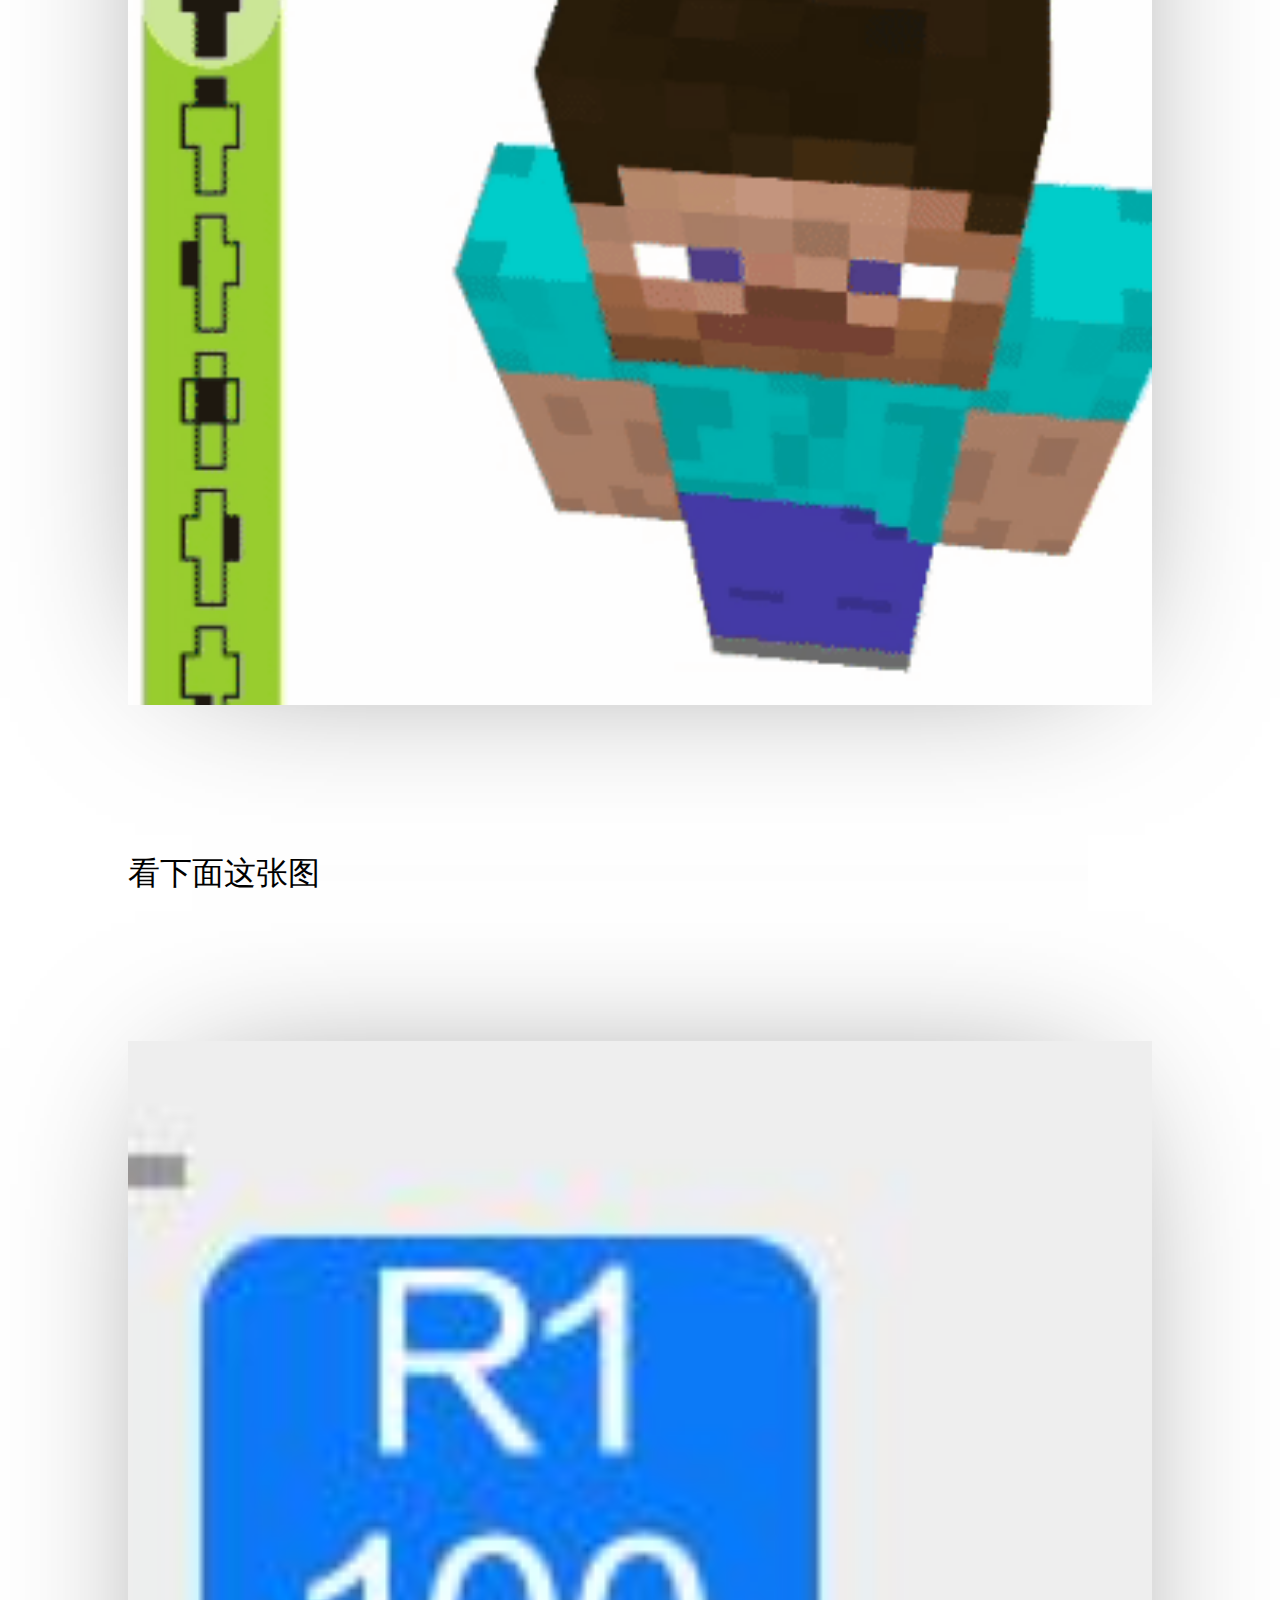
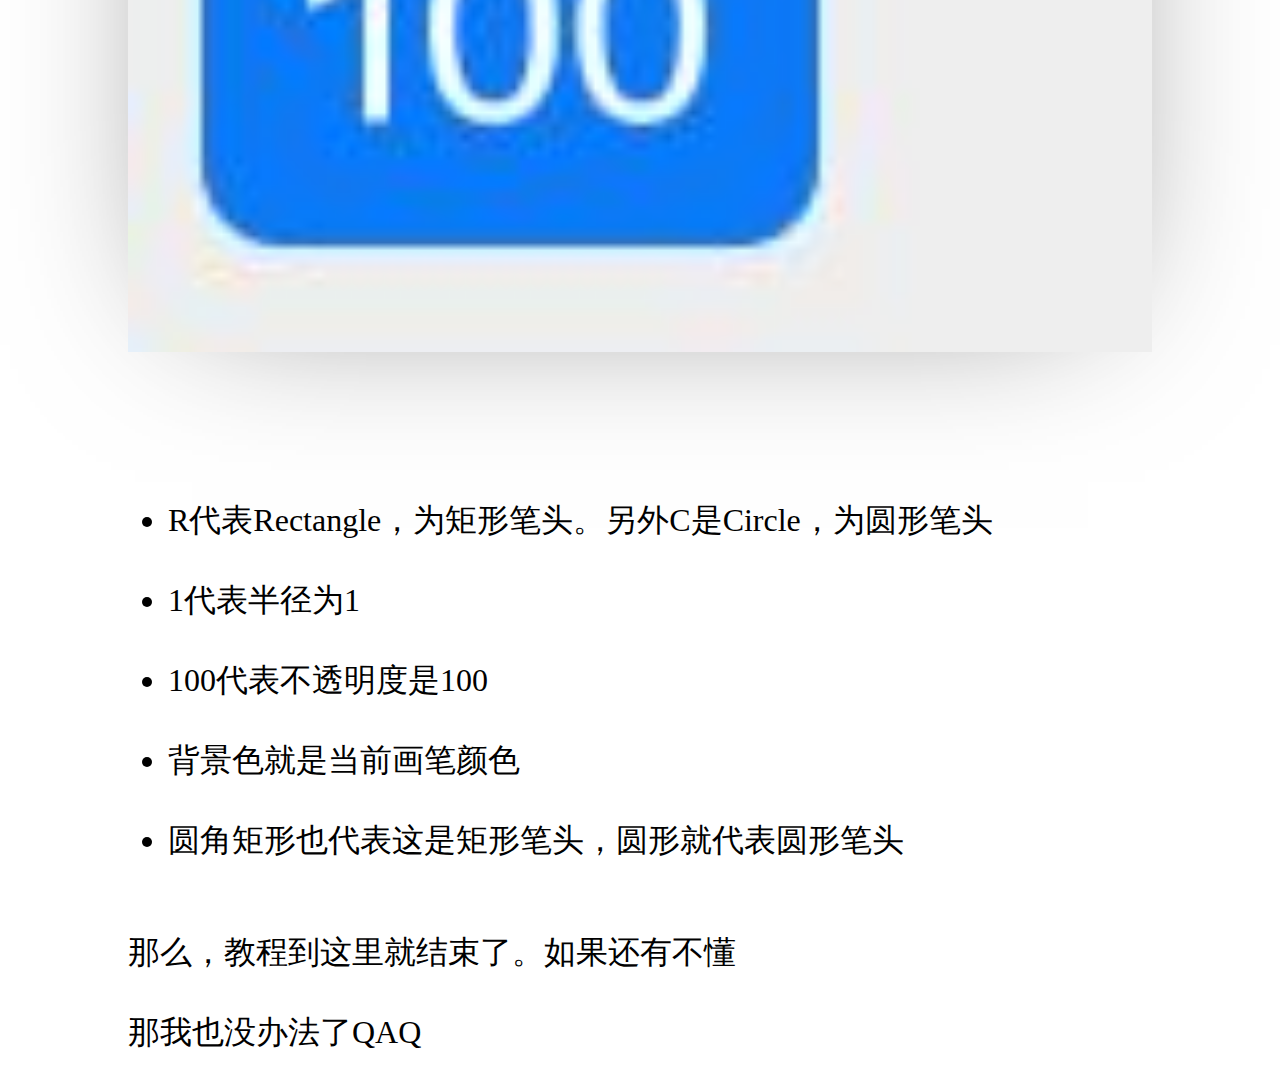
<file: tutorial.html>
<!DOCTYPE HTML>
<html>

<head>
    <!--meta name="theme-color" content=""-->
    <meta content="text/html; charset=utf-8" http-equiv="content-type" />
    <!--meta content="user-scalable=0;" name="viewport" /-->
    <title>ShadowSkin - Tutorial</title>
</head>

<body oonload="">
    <style>
        html,
        body {
            height: 100%;
            margin: 0;
            padding-left: 5vw;
            padding-right: 5vw;
            /*background-color:#fefffe;*/
            background: white;
        }

        * {
            font-size: 100%;
            color: black;
        }

        blockquote {
            color: dimgrey;
            border-left: 0.4em solid dimgrey;
            padding: 0 0.4em;
            line-height: 3.2em;
        }

        blockquote::first-letter {
            font-size: 3.5em;
            color: #555;
        }

        mark {
            border-radius: 0.1em;
            background: yellowgreen;
            padding: 0.2em;
            font-weight: bold;
        }

        hint {
            padding-left: 1em;
            border-left: 0.4em solid goldenrod;
            background-color: #ff9;
            margin-top: 3em;
            display: block;
        }

        hint,
        hint * {
            color: #660;
        }

        h1,
        h2,
        h3 {
            text-align: left;
            padding-left: 5vw;
            font-size: 5em;
            text-shadow: -2px 1px 7px grey;
            border-left: 0.4em solid yellowgreen;
            /*border-left-image:*/
        }

        p,
        blockquote,
        hint,
        li {
            font-size: 2em;
            line-height: 250%;
            font-weight: lighter;
        }

        img {
            margin: 4em 0;
            display: block;
            width: 100%;
            box-shadow: 0 0 5em -2em dimgrey;
        }

        #penblock:hover {
            background-color: deepskyblue;
            color: #555;
        }

        table {
            font-size: 1.6em;
            box-shadow: 0 0 4em -2em dimgrey;
            border-collapse: collapse;
            color: green;
            table-layout: fixed;
            width: 100%;
        }
    </style>
    <h1>ShadowSkin须知</h1>
    <p style="color: orangered;">
        请不要使用软件内置浏览器绘制皮肤，而要使用专门的浏览器！因为使用软件内置浏览器可能会导致兼容性问题、数据丢失、无法导出文件等问题。<br>
        同时不要编辑ShadowSkin自带的Steve和Alex皮肤，否则网页刷新后将丢失数据。如要使用请复制工程后再使用。
    </p>
    <p>
        这是ShadowSkin2的新手教程。ShadowSkin2的界面简洁易懂，所以教程只包含不易懂的部分。<br>
        编辑器页面在后续版本里还会继续更新，那教程总不能
        更新一下换一次吧。那就凑合一下咯！
    </p>
    <h3>简短说一下</h3>
    <p>
        ShadowSkin是基于<strong>手机版</strong>的！pc端目前还没有做，不过PC端已经有Skin3d了，所以呢就用那个吧。如果你是ShadowSkin的忠实粉丝，那你也可以按F12打开
        开发者模式，左上角有手机版模拟器。再次声明，PC端是完全无法使用的！<br>
        ShadowSkin使用GPL3.0许可，您的一切行为需要遵守GPL3.0的协议。如果您仅使用，可以忽略它。如果您需要转载，请注明作者，并且<strong>保持开源</strong>。
        作者FancyFlame保留所有权利。所以还是不要魔改了吧。<br>
    </p>
    <h3>开始教程</h3>
    <p>
        右侧栏是显示用的。这边展示了三个隐藏的UI界面。（可能有点动画异常，后期会修复)
        <img src="tutorial_pic/show_ui.gif">
        手指往UI弹出的地方往回拖能收回面板，但是参照图的不行。
        <img src="tutorial_pic/fast_close.gif">
        手指往右下角拖能放大参照图。
        <img src="tutorial_pic/zoom.gif">
        点击参照图能取色。
        <img src="tutorial_pic/get_color.gif">
        手指滑动编辑面板的<strong>空白部位</strong>能拖动模型旋转查看。但不能平移和缩放。
        <img src="tutorial_pic/view_model.gif">
        右上角有三角形的是多模式工具。上划可切换模式。
        <img src="tutorial_pic/change_mode.gif">
        画笔上划可以将画笔储存为模板画笔（上面一行），下划长距离则是删除。如果在模板画笔里面上划，将会移动到第一位。
        <img src="tutorial_pic/set_pen.gif">
        看下面这张图
        <img src="tutorial_pic/pen_block.jpg">
        <ul>
            <li>R代表Rectangle，为矩形笔头。另外C是Circle，为圆形笔头</li>
            <li>1代表半径为1</li>
            <li>100代表不透明度是100</li>
            <li>背景色就是当前画笔颜色</li>
            <li>圆角矩形也代表这是矩形笔头，圆形就代表圆形笔头</li>
        </ul>
    </p>

    <p>
        那么，教程到这里就结束了。如果还有不懂<br>
        那我也没办法了QAQ
    </p>
</body>

</html>
</file>
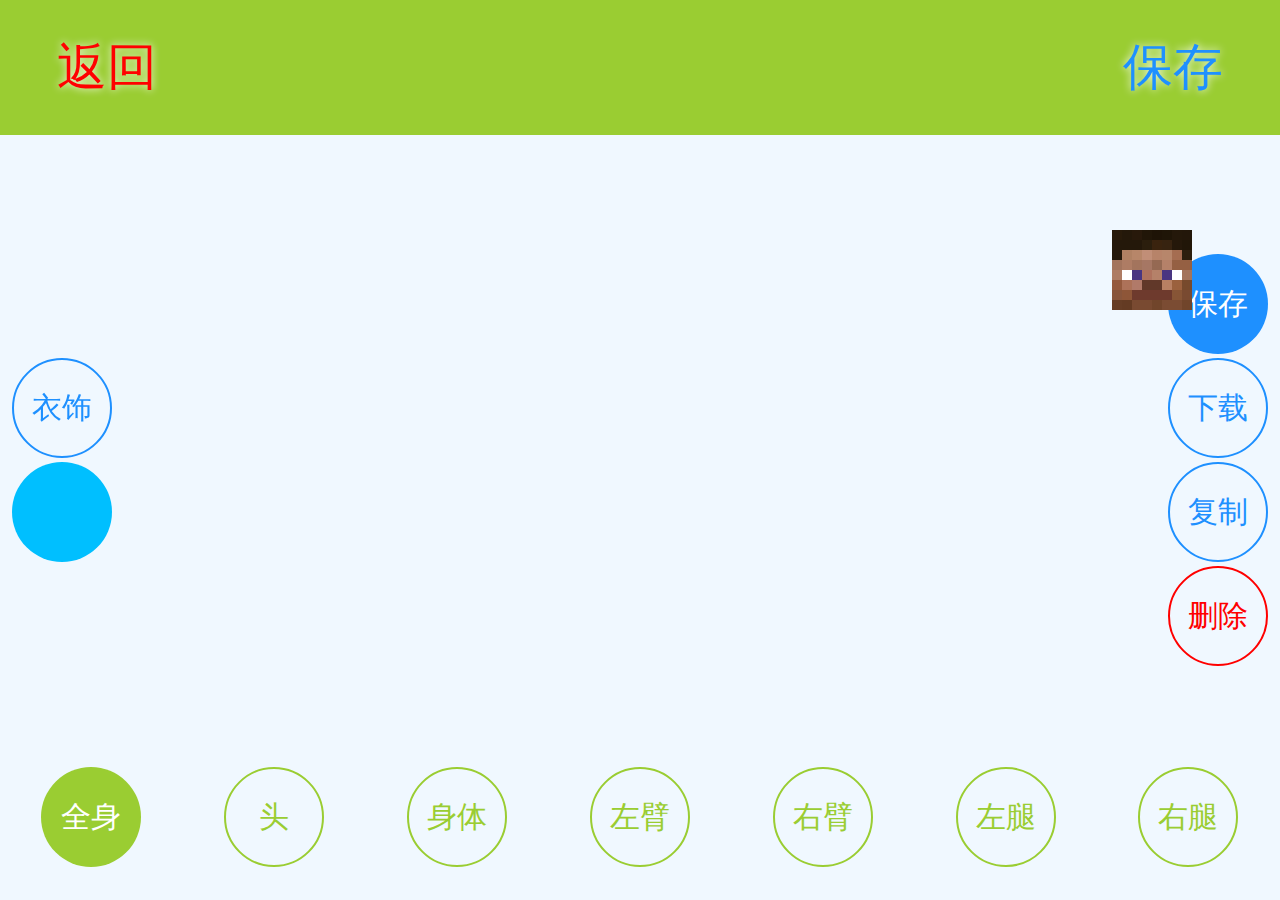
<file: viewer.html>
<!DOCTYPE HTML>
<html>
  <head>
    <!--meta name="theme-color" content=""-->
    <meta content="text/html; charset=utf-8" http-equiv="content-type"/>
    <meta content="user-scalable=0;" name="viewport"  />
    <title>ShadowSkin - Viewer</title>
  </head>
  <noscript>
    <mark style="font-size:60px;color:red;">请使用带JavaScript的浏览器！</mark>                                    
  </noscript>
  <body onload="try{load_();}catch(err){throw err}">
    <style>
      html,body{
        height:100%;
        margin:0;
      }
    </style>
    <script src="pic.js"></script>
    <script src="mobs.js"></script>
    <script src="blocks.js"></script>
    <script src="hframe.js" defer></script>
    <script src="rotateModel.js"></script>
    <!--script src="debugger.js"></script-->
      <script>
      let SKIN_CANVAS;
      let SKIN_INFO={
          name:"creeper",
          source:b64sk.creeper,
          model:"alex"
      }
      let EDITED_TEXTURE=false;
      let HEAD_TEXTURE="[data-uri]"
      let SKIN_INFO_BACKUP;
      let MODEL=mobs.alex;
      let CUBESET;
      let GENDER;
      let SELECTED;//选中的部位[cube,face,partName,faceName]
      let SHOWCLO=true;//显示衣服
      const SCENE_OFFSET=-15;
      const DOUBLE=["hat","jacket","leftSleeve","rightSleeve","leftPants","rightPants"]
      const DOUBLE_ELE=[];
      const BONE_NAMES=(function(){
          let raw1="all head body leftArm rightArm leftLeg rightLeg";
          let trans="全身 头 身体 左臂 右臂 左腿 右腿";
          let raw2="all hat jacket leftSleeve rightSleeve leftPants rightPants";
          let dire1="top bottom left right front back";
          let dire2="上面 下面 左边 右边 前面 后面";
          
          let obj={
              human:trans.split(" "),
              a:raw1.split(" "),
              b:raw2.split(" "),
              dire:{}
          };
          dire1.split(" ").forEach((e,i)=>{
              obj.dire[e]=dire2.split(" ")[i];
          })
          /*a1.split(" ").forEach((e,i)=>{
              obj.human[e]=a2.split(" ")[i];
          });
          a2.split(" ").forEach((e,i)=>{
              obj.cloth[e]=b2.split(" ")[i];
          });*/
          return obj;
      })();
      
    function ide(n){
        return document.getElementById(n);
    }
    function getSkinInfo(){
        let m=Object.assign({},SKIN_INFO);
        m=Object.assign(m,{
            texture:SKIN_CANVAS.toDataURL()
        })
        return m;
    }
    
    //加载皮肤
    window.addEventListener("msg",(d)=>{
        d=d.detail;
        let {texture:skin,model:f,name:skinname}=d;
        SKIN_INFO=d;
        let img=new Image();
        img.src=skin;
        img.onload=()=>{
            let cvs=SKIN_CANVAS=document.createElement("canvas");
            cvs.width=img.width;
            cvs.height=img.height;
            let ctx=cvs.getContext('2d');
            ctx.drawImage(img,0,0);
            //let imgdata=ctx.getImageData(0,0,img.width,img.height);
            
            GENDER=f=="steve";
            changeArm();
            ide("skinname").innerText=skinname;
            SKIN_INFO_BACKUP=JSON.stringify(d);
        
            //恢复默认
            {
                document.querySelector("[index=_0]").click();
                let clo=ide("showClothes");
                clo.setAttribute("selected","true");
                clo.click();
            }
        }
        CUBESET.forEach((e,i)=>{
            e.texture=skin;
        });
    })
    
    function hasEditedSkin(ch){
        if(ch===false){
            SKIN_INFO_BACKUP=JSON.stringify(SKIN_INFO);
            EDITED_TEXTURE=false;
        }
        return EDITED_TEXTURE||(JSON.stringify(SKIN_INFO)!=SKIN_INFO_BACKUP);
    }
    
    //卸载皮肤
    function goback(save){
        if(!save&&hasEditedSkin()){
            if(!confirm("您已修改，确定不保存吗？"))return;
        }
        HFrame.send({
            event:"close",
            save:save?getSkinInfo():false
        })
        //alert(JSON.stringify(getSkinInfo()))
    }
    
    //选择面编辑
    function selectEdit(cube,face){
          face.cancelBubble=true;
          if(SELECTED){
              SELECTED[1]=face;
              edit();
          }else{
              let p=BONE_NAMES[SHOWCLO?"b":"a"];
              for(let i in p){
                  if(p[i]==cube.name){
                      //查找对应的按钮并按下
                      let b=ide("selectPartBar").querySelector("[index=_"+i+"]");
                      b.click();
                      break;
                  }
              }
              SELECTED=[cube];
          }
      }
    
    //功能按钮
    
    //选择手臂粗细
    function changeArm(event){
        if(event){
            GENDER=!GENDER;
        }
        let ev=ide("selectGender");
        let b=GENDER;
        ev.innerText=b?"男生":"女生";
        ev.setAttribute("color",b?"deepskyblue":"lightpink");
        selectChange(ev);
        let m=mobs[b?"steve":"alex"];
        
        if(!CUBESET)return;
        function foo(n){
            let a=m[n];
            let q=CUBESET.children[n];
            q.size=[a.size[0],a.size[1],a.size[2]];
            q.uv=a.uv;
            q.Position=a.origin.map((e,ind)=>{
                //e*=10;
                e+=a.size[ind]/2;
                if(ind==1)e*=-1;
                return e;
            });
            if(!SELECTED)q.position=q.Position;
            q.texture=q.texture;
        }
        foo("leftArm");
        foo("rightArm");
        foo("leftSleeve");
        foo("rightSleeve");
        SKIN_INFO.model=b?"steve":"alex";
        try{
        if(SELECTED)SELECTED[0].View()
        }catch(err){alert(err)}
    }
    
    //显示衣物
    function showClothes(ev){
        let div=ev.target;
        let l=selectChange(div,true);
        SHOWCLO=l;
        DOUBLE_ELE.forEach((e)=>{
            e.element.style.display=l?"":"none";
        });
        selectPart(ide("selectPartBar").querySelector("[selected=true]"));
    }
    
    //选择身体部位
    function selectPart(ev){
        let div=ev.target||ev;
        div.setAttribute("selected","true");
        selectChange(div);
        Array.from(ide("selectPartBar").children).forEach((e)=>{
            if(e!=div){
                e.setAttribute("selected","false");
                selectChange(e);
            }
        });
        let index=parseInt(div.getAttribute("index").slice(1));
        index=BONE_NAMES[SHOWCLO?"b":"a"][index];
        let cube=CUBESET.children[index];
        
        //上一个不是全部显示
        if(SELECTED){
            CUBESET.forEach((e)=>{
                e.Reset();
            })
        }
        
        //这次全部显示
        if(!cube){
            SELECTED=null;
        }else{
            CUBESET.forEach((e)=>{
                e.element.style.display="none";
            })
            cube.View();
            SELECTED=[cube,null,index];
        }
    }
    
    //加载或点击圆形开关按钮
    function selectChange(div,rev){
        let a=div.getAttribute("color");
        let b=selectChange.check(div);
        if(rev){
            b=!b;
            div.setAttribute("selected",b);
        }
        let s=div.style;
        s.background=b?a:"rgba(0,0,0,0)";
        s.border=b?"0px":"2px solid "+a;
        s.color=b?"white":a;
        return b;
    }
    selectChange.check=function(ele){
        return ele.getAttribute("selected")=="true";
    }
    
    //编辑皮肤
    function edit(){
        //ev.preventDefault();
        let e=ide("editor");
        e.fullScreen=true;
        let face=SELECTED[1];
        let picture=(function(){
            let cvs=document.createElement("canvas");
            let ctx=cvs.getContext('2d');
            let d=SKIN_CANVAS.getContext("2d").getImageData(
                face.uv[0],face.uv[1],
                face.size[0],face.size[1]
            );
            cvs.width=d.width;
            cvs.height=d.height;
            ctx.putImageData(d,0,0);
            return cvs.toDataURL();
        })();
        let texture;
        e.send({
            texture:picture,
            name:face.name,
            editor:SKIN_INFO.editor
        });
        e.addEventListener("msg",(d)=>{
            d=d.detail;
            switch(d.event){
                case "close":
                    if(d.save){
                        let ctx=SKIN_CANVAS.getContext('2d');
                        let img=new Image();
                        img.src=d.save.code;
                        SKIN_INFO.editor=d.save.editor;
                        img.onload=()=>{
                            let uv=face.uv;
                            ctx.clearRect(uv[0],uv[1],img.width,img.height);
                            ctx.drawImage(img,uv[0],uv[1]);
                            SELECTED[0].texture=SKIN_CANVAS.toDataURL();
                            EDITED_TEXTURE=true;
                        }
                    }
                    e.fullScreen=false;
                    break;
            }
        },{once:true})
    }
    
    
    function load_(){
        //第一次载入皮肤
        {
            let setSize=function(){
                window.removeEventListener("msg",setSize);
                CUBESET.transform.translate([
                    (ide("camera").clientWidth/40),
                    (ide("camera").clientHeight/40),
                    0
                ]);
            }
            window.addEventListener("msg",setSize);
            let e=ide("editor");
            /*e.addEventListener("msg",(d)=>{
                d=d.detail;
                switch(d.event){
                    case "close":
                        e.fullScreen=false;
                        break;
                }
            })*/
        }
            
        let cubeset=new blocky.CubeSet(ide("scene"));
        
        for(let name in MODEL){
            let {origin,size,uv,inflate=0}=MODEL[name];
            origin=origin.map((e,ind)=>{
              //e*=10;
              e+=size[ind]/2;
              if(ind==1)e*=-1;
              return e;
            });
            
            let c=new blocky.Cube({
                uv:uv,
                transform:{
                    position:origin,
                    scale:size.map((x)=>{
                        return inflate?1.1:1
                    })
                },
                size:size,
                name:name
            });
            c.transform.update();
            c.IsClothes=Boolean(inflate);
            //恢复原样时
            c.Reset=()=>{
                c.position=c.Position||origin;
                c.scale=inflate?1.1:1;
                let sc=c.IsClothes?(SHOWCLO?"":"none"):"";
                c.element.style.display=sc;
                c.Viewing=false;
            }
            //选中编辑时
            c.View=()=>{
                c.element.style.display="";
                c.position=[0,SCENE_OFFSET,0];
                c.scale=1.8;
                c.Viewing=true;
            }
            c.element.setAttribute("tabindex","1")
            for(let i in c.faces){
                let q=c.faces[i];
                q.setAttribute("tabindex","2")
                q.onclick=(ev)=>{
                    selectEdit(c,ev.target);
                }
            }
            cubeset.add(c);
            if(DOUBLE.includes(name)){
                DOUBLE_ELE.push(c);
            }
            
            /*setTimeout(()=>{
                c.texture=b64sk.alex;
            },5000)*/
        }
        {
            let s=cubeset.element.style;
            s.position="absolute"
            s.margin="0 auto";
        
            s["transform-origin"]="0px "+SCENE_OFFSET+"px";
            s["image-rendering"]="pixelated"
        }
        cubeset.transform.scale(Array(3).fill(20));
        CUBESET=cubeset;
        
        let handle=addTouchHandle(ide("camera"),cubeset.element);
        
        //方向提示
        let viewHint;
        {
            viewHint=new blocky.Cube({
                size:[8,8,8],
                texture:HEAD_TEXTURE,
                uv:[0,0],
                transform:{
                    scale:[10,10,10]
                }
            });
            let s=viewHint.element.style;
            s.position="absolute";
            s["image-rendering"]="pixelated";
            s.right="10vw";
            s.top="30vh";
            document.body.insertBefore(viewHint.element,ide("editor"));
        }
        
        handle.ontransform=(s)=>{
            cubeset.transform.remove("rotate");
            cubeset.transform.addRaw(s,"rotate");
            viewHint.transform.remove("rotate");
            viewHint.transform.addRaw(s,"rotate");
            viewHint.updateTransform();
        }
        handle.limitLock=true;
        
        
        document.body.querySelectorAll(".circle").forEach((e)=>{
            selectChange(e);
            
        });
        {
            let bar=ide("selectPartBar")
            let h=BONE_NAMES;
            h.human.forEach((e,i)=>{
                let d=document.createElement("button");
                d.onclick=selectPart;
                d.className="circle";
                let attr={
                    color:"yellowgreen",
                    selected:i==0?"true":"false",
                    index:"_"+i
                }
                for(let i in attr){
                    d.setAttribute(i,attr[i]);
                }
                d.innerText=e;
                selectChange(d);
                bar.appendChild(d);
            });
        }
    }
    
    //改名操作
    function skinname_input(ev){
        let g=ev.target;
        if(g.length>10)return false;
        if(/[\r\n]/.test(ev.data))return false;
        SKIN_INFO.name=ev.target.innerText;
    }
    
    //文件操作
    function skinsave(){
        hasEditedSkin(false);
        HFrame.send({
            event:"save",
            save:getSkinInfo()
        });
    }
    function skincopy(){
        let name=prompt("新皮肤名称",SKIN_INFO.name+"-副本");
        if(name===null)return;
        HFrame.send({
            event:"copy",
            name:name
        });
    }
    function skindelete(){
        if(confirm("确定删除皮肤吗？")&&(!confirm("按“取消”键删除"))){
            HFrame.send({
                event:"delete"
            })
        }
    }
    function skindownload(){
        if(hasEditedSkin()){
            if(!confirm("将保存当前更改并下载皮肤"))return;
            skinsave();
        }
        let da=getSkinInfo().texture;
        da=da.slice(da.indexOf(",")+1);
        da="data:application/octet-stream;base64,"+da;
        let a=ide("a");
        a.download=SKIN_INFO.name+".png";
        a.href=da;
        a.click();
    }
    </script>
    <style>
      *{
          outline:none;
          font-size:30px;
          font-family:sans-serif;
      }
      #camera{
        width:100%;
        height:70%;
        box-sizing:border-box;
        flex-shrink:0;
        perspective:1500px;
        background-color:aliceblue;
      }
      #scene{
       position:absolute;
        /*border:5px solid black;*/
        transform-origin:top center;
        display:grid;
      }
      #selectPartBar,#headbar{
        width:100%;
        height:20%;
        flex-shrink:1;
        box-shadow:0px 2px 7px 4px grey;
      }
      #headbar{
          background-color:yellowgreen;
          text-align:center;
          font-size:130px;
          min-height:100px;
          color:white;
          display:grid;
          grid-template-columns:1fr 4fr 1fr;
      }
      #headbar > a{
          font-size:50px;
          display:block;
          margin:auto 0;
          text-shadow:0px 0px 8px white;
      }
      #headbar > div{
          font-size:110px;
          font-weight:bold;
          text-shadow:0px 2px 5px grey;
          margin:auto 0;
      }
      #selectPartBar{
        display:flex;
        background:aliceblue;
        justify-content:space-around;
      }
      body{
        display:flex;
        flex-direction:column;
        overflow:hidden;
      }
      .circle{
        border-radius:100%;
        height:100px;
        width:100px;
        overflow:hidden;
        margin:2px;
        white-space:nowrap;
        border-style:outset;
      }
      .circle:active{
          border-style:inset;
      }
      #leftbar,#rightbar{
          position:absolute;
          display:flex;
          flex-direction:column;
          justify-content:center;
          height:80%;
          top:10%;
          margin:10px;
      }
      #rightbar{
          right:0%;
      }
      
      #editSkin{
          border-radius:20px;
          width:50%;
          box-shadow:0px 0px 15px 15px cyan;
          background:dodgerblue;
          color:white;
          border:none;
          height:100px;
          font-size:50px;
          transform:translate(50%,0);
          position:absolute;
          margin:50px 0;
      }
      #editor{
          display:none;
      }
    </style>
    <div id="headbar">
        <a style="color:red" onclick="goback(false)">返回</a>
        <div contenteditable="true" oninput="skinname_input(event)" id="skinname"></div>
        <a style="color:dodgerblue" onclick="goback(true)">保存</a>
    </div>
    <div id="camera" tabindex="10" >
      <button id="editSkin" style="display:none" onmousedown="edit(event)">EDIT</button>
      <div id="scene" tabindex="1"></div>
      
      <div id="leftbar">
        <button id="showClothes" onclick="showClothes(event)" color="dodgerblue" selected="false" class="circle">衣饰</button>
        <button id="selectGender" onclick="changeArm(event)" color="deepskyblue" isBoy="true" selected="true" class="circle"></button>
      </div>
      
      <div id="rightbar">
          <button id="skinsave" onclick="skinsave()" class="circle" color="dodgerblue" selected="true">保存</button>
          <button id="skindownload" onclick="skindownload()" class="circle" color="dodgerblue" selected="false">下载</button>
          <button id="skincopy" onclick="skincopy()" class="circle" color="dodgerblue" selected="false">复制</button>
          <button id="skindelete" onclick="skindelete()" class="circle" color="red" selected="false">删除</button>
      </div>
    </div>
    <div id="selectPartBar"></div>
    <h-frame id="editor" src="editor.html"></h-frame>
    <a id="a"></a>
  </body>
</html>
</file>
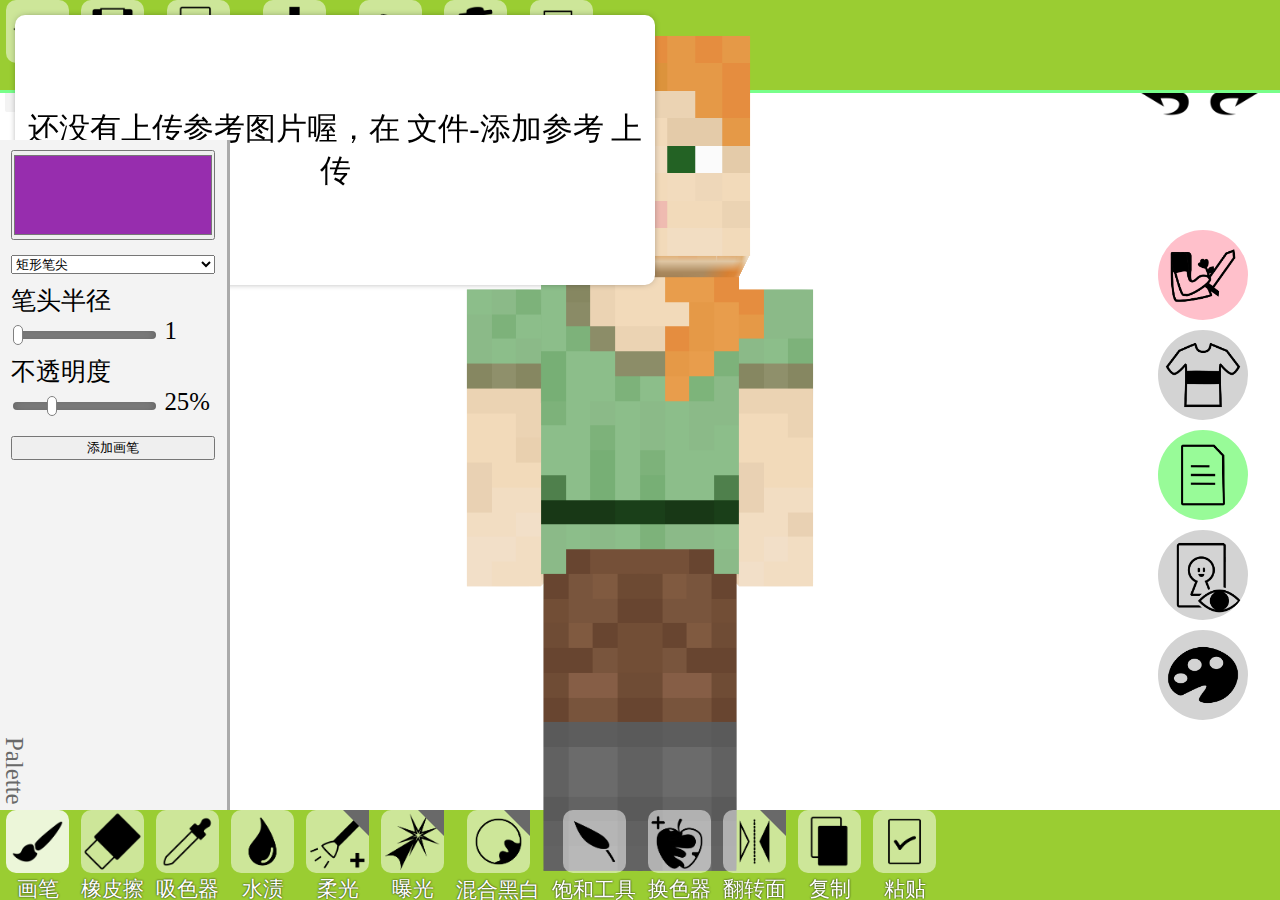
<file: viewer2.html>
<!DOCTYPE html>
<html lang="zh">

<head>
    <meta charset="UTF-8">
    <meta name="viewport"
        content="width=device-width, initial-scale=1, minimum-scale=1, maximum-scale=1, user-scalable=no">
    <title>ShadowSkin</title>
</head>

<body onload="documentLoad()">
    <link href="cube.css" rel="stylesheet">
    <link href="viewer2.css" rel="stylesheet">
    <!--script src="eruda.min.js"></script>
    <script>eruda.init()</script-->
    <script src="blocks3.js"></script>
    <script src="hframe.js"></script>
    <script src="mobs.js"></script>
    <script src="rotateModel.js"></script>
    <script src="pic.js"></script>
    <script src="fastTemplate.js"></script>
    <script src="effect.js"></script>
    <script src="viewer2.js"></script>
    <ftm-src id="uiinfo" ftm-args="showClothes viewingPart">\s \s</ftm-src>
    <!--画画工具-->
    <template ftm-el="draw-tool" ftm-args="tool name mode" ftm-bddata="^" ftm:class="icon"
        ftm-oncreate="drawToolCreate(event)">
        <div class="_img" ftm:style="background-color:%{js:data.selected==this?'#ffffffd0':'auto'}">
            <div class="_triangle" ftm:style="display:%{js:data.mode===null?'none':'block'}">
                <!--小三角-->
            </div>
            <img ftm:src="%{js:'pic/'+data.tool+(data.mode!==null?'_'+data.mode:'')+'.png'||''}"
                ftm::onclick="this.ftmObs.parentNode.ftmData.selected=this.ftmObs;useTool('%{tool}')">
        </div>
        <div>%{name}</div>
    </template>
    <!--短按按钮-->
    <template ftm-el="st-btn" ftm-args="icon name active" ftm-bddata="^" ftm:class="icon">
        <img ftm:src="%{js:'pic/'+data.icon+'.png'||''}" ftm::onclick="%{active}">
        <div>%{name}</div>
    </template>
    <!--身体部位选择-->
    <template ftm-el="body-part" ftm-args="part clothes" ftm-bddata="^"
        ftm:onclick="showBodyPart(this.parentNode.ftmData.selected,this);" ftm:button="%{part} %{clothes}">
        <img ftm:src="pic/human_%{part}.png" sele="%{js:data.selected==this?true:false}">
    </template>
    <!--显示设置-->
    <template ftm-el="view-opt" ftm-args="view value func color" ftm:onclick="%{func}()" ftm:id="%{view}">
        <img ftm:src="pic/%{view}.png" ftm:style="background-color:%{color}">
    </template>
    <!--画笔块-->
    <template ftm-el="pen-block" ftm-args="color nib size opacity" ftm-oncreate="loadPen(this)"
        ftm:style="background:%{color};color:%{js:calcColor(data.color)};border-radius:%{js:data.nib=='rect'?'5px':'100cm'}"
        ftm:onclick="usePen(this.ftmData)">
        <span>%{js:data.nib[0].toUpperCase()}%{size}</span><br>
        <span>%{opacity}</span>
    </template>
    <div>
        <div id="pictureViewer" effect-handle ftm-src ftm-args="image">
            <pre ftm-data></pre>
            <div ftm:style="display:%{js:data.image?'none':'auto'}">
                还没有上传参考图片喔，在 文件-添加参考 上传
            </div>
            <canvas></canvas>
        </div>
        <div id="colorbar">
            <div id="template"></div>
            <div id="history">
                <pen-block>#000000 rect 1 100</pen-block>
            </div>
        </div>
        <div id="headbar" effect-handle>
            <st-btn>backward_arrow 返回 skinOpr('close')</st-btn>
            <st-btn>save 保存 skinOpr('save')</st-btn>
            <st-btn>copy 复制工程 skinOpr('copy')</st-btn>
            <st-btn>download 导出皮肤 outputFile('skin')</st-btn>
            <st-btn>output 导出工程 outputFile('project')</st-btn>
            <st-btn>trash 删除 skinOpr('delete')</st-btn>
            <st-btn>add_ref 添加参照 addReference()</st-btn>
        </div>
        <div id="head2">
            <div id="skinName" contenteditable onkeypress="if(event.key=='Enter')this.blur()" onblur="rename(this);">
                name</div>
            <div id="undoandredo">
                <img src="pic/backward_arrow.png" onclick="undo()">
                <img src="pic/forward_arrow.png" onclick="redo()">
            </div>
        </div>
        <div id="middle">
            <div id="leftBar" ftm-src>
                <body-part ftm-key="selected">whole whole</body-part>
                <body-part>head hat</body-part>
                <body-part>rightArm rightSleeve</body-part>
                <body-part>body jacket</body-part>
                <body-part>leftArm leftSleeve</body-part>
                <body-part>rightLeg rightPants</body-part>
                <body-part>leftLeg leftPants</body-part>
            </div>
            <div id="scene"></div>
            <div id="palettePannel" effect-handle ftm-src ftm-oncreate="onPaletteLoad(this)"
                oninput="paletteInput(event)">
                color:#972dae
                nib:rect
                size:1
                opacity:25
                <div>Palette</div>
                <input name="color" type="color" ftm:value="%{color}">
                <select name="nib" ftm:value="%{nib}">
                    <option value="rect">矩形笔尖</option>
                    <option value="circle">圆形笔尖</option>
                    <option value="all">颜料漆桶</option>
                </select>
                <div>
                    笔头半径<br>
                    <input type="range" name="size" ftm:value="%{size}" min="1" max="5">
                    %{size}
                </div>
                <div>
                    不透明度<br>
                    <input name="opacity" type="range" ftm:value="%{opacity}">
                    %{js:data.opacity+"%"}
                </div>
                <button onclick="selectPen()">添加画笔</button>
            </div>
            <div id="rightBar">
                <view-opt>arm alex changeArm pink</view-opt>
                <view-opt>clothes false showClothes lightgrey</view-opt>
                <view-opt>file true showFileOpr palegreen</view-opt>
                <view-opt>show_ref false showReference lightgrey</view-opt>
                <view-opt>palette false showPalette lightgrey</view-opt>
            </div>
        </div>
        <div id="footbar" ftm-src>
            <draw-tool ftm-key="selected">pen 画笔</draw-tool>
            <draw-tool>eraser 橡皮擦</draw-tool>
            <draw-tool>straw 吸色器</draw-tool>
            <draw-tool>water 水渍</draw-tool>
            <draw-tool>torch 柔光 dodge</draw-tool>
            <draw-tool>highlight 曝光 lighter</draw-tool>
            <draw-tool>blackwhite 混合黑白 white</draw-tool>
            <draw-tool>saturation 饱和工具</draw-tool>
            <draw-tool>change_color 换色器</draw-tool>
            <draw-tool>flip 翻转面 vertical</draw-tool>
            <draw-tool>copy 复制</draw-tool>
            <draw-tool>paste 粘贴</draw-tool>
        </div>
        <input type="file" style="display: none;" id="upl_ref" onchange="uploadReference(this.files[0])">
    </div>

</body>

</html>
</file>
<file: cube.css>
.cube3d {
    /*backface-visibility: visible;*/
    transform-style: preserve-3d;
    /*贴图*/
    --texture: rgba(75, 75, 255, 0.651);
    --uvx: 0px;
    --uvy: 0px;
    /*长宽高*/
    --sx: 10vmin;
    --sy: 10vmin;
    --sz: 10vmin;
    /*位置*/
    --posi: 0, 0, 0;
    position: relative;
    /*transform: scale3d(15, 15, 15);*/
    transform: translate3d( calc(var(--sx) / 2), calc(-1 * var(--sy) / 2), calc(var(--sz) / 2)) translate3d(var(--posi)) var(--transform, scale3d(1, 1, 1));
}

.cube3d>* {
    /*设置每个面*/
    display: inline-block;
    position: absolute;
    box-sizing: content-box;
    width: var(--sizew);
    height: var(--sizeh);
    --move: translate(calc((-1 * var(--sizew) / 2)), calc((-1 * var(--sizeh) / 2)));
    background: var(--texture);
    --background-repeat: no-repeat;
    background-position-x: calc(-1 * (var(--bgx) + var(--uvx)));
    background-position-y: calc(-1 * (var(--bgy) + var(--uvy)));
}

.cube3d>[front] {
    transform: var(--move) var(--tran);
    --bgx: var(--sz);
    --bgy: var(--sz);
}

.cube3d>[back] {
    transform: var(--move) rotateY(180deg) var(--tran);
    --bgx: calc(2 * var(--sz) + var(--sx));
    --bgy: var(--sz);
}

.cube3d>[front], .cube3d>[back] {
    --sizew: var(--sx);
    --sizeh: var(--sy);
    --tran: translateZ(calc(var(--sz) / 2));
}

.cube3d>[left] {
    transform: var(--move) rotateY(90deg) var(--tran);
    --bgx: calc(var(--sz) + var(--sx));
    --bgy: var(--sz);
}

.cube3d>[right] {
    transform: var(--move) rotateY(-90deg) var(--tran);
    --bgx: 0px;
    --bgy: var(--sz);
}

.cube3d>[right], .cube3d>[left] {
    --sizew: var(--sz);
    --sizeh: var(--sy);
    --tran: translateZ(calc(var(--sx) / 2));
}

.cube3d>[top] {
    transform: var(--move) rotateX(90deg) var(--tran);
    --bgx: var(--sz);
    --bgy: 0px;
}

.cube3d>[bottom] {
    transform: var(--move) rotateX(-90deg) var(--tran) rotateX(180deg);
    --bgx: calc(var(--sz) + var(--sx));
    --bgy: 0px;
}

.cube3d>[top], .cube3d>[bottom] {
    --sizew: var(--sx);
    --sizeh: var(--sz);
    --tran: translateZ(calc(var(--sy) / 2));
}
</file>
<file: viewer2.css>
html, body {
    margin: 0;
    width: 100%;
    height: 100%;
}

body {
    --ttheme: linear-gradient(45deg, #ff1f62, #a236fa);
    --theme: yellowgreen;
    --partScale: 22;
    --showClothes: none;
    --showBody: block;
    font-size: 2.3vmin;
}

* {
    transition: .2s background-color;
    touch-action: pan-x;
}

body>div {
    display: flex;
    flex-flow: column nowrap;
    align-items: center;
    width: 100%;
    height: 100%;
    position: relative;
}

body>div>div {
    width: 100%;
}

/*显示参考图片*/

#pictureViewer {
    width: 50vw;
    height: 30vh;
    position: absolute;
    left: 0;
    top: 0;
    background-color: white;
    background-repeat: no-repeat;
    margin: 15px;
    border-radius: 10px;
    box-shadow: 0 0 10px -5px black;
    z-index: 1;
    display: flex;
    flex-direction: column;
    justify-content: center;
    align-items: center;
    overflow: hidden;
    transform-origin: left top;
}

#pictureViewer>div {
    color: black;
    font-size: 150%;
    position: absolute;
    text-align: center;
}

#pictureViewer>canvas {
    position: absolute;
}

#pictureViewer[zoom] {
    transform: scale(1.4, 1.4);
}

/*头部*/

#headbar {
    position: absolute;
    top: 0;
    border-bottom: 3px solid rgb(120, 255, 138);
}

#headbar, #footbar {
    width: 100%;
    flex: 0 0 auto;
    background: var(--theme);
    min-height: 2.3cm;
    height: 10vh;
    display: flex;
    align-items: center;
    overflow-x: scroll;
    overflow-y: hidden;
}

#colorbar {
    width: 100%;
    height: 10vh;
    background-color: #eee;
    height: 13vh;
}

#colorbar>div {
    width: 100%;
    height: 50%;
    display: flex;
    overflow-x: scroll;
    overflow-y: hidden;
}

#template::before {
    content: '';
    width: 20px;
    height: 2px;
    background-color: var(--theme);
    position: absolute;
    bottom: 0;
    left: 0;
}

pen-block {
    display: block;
    text-align: center;
    width: 1cm;
    height: 1cm;
    border-radius: 100%;
    margin: 5px;
    font-size: 1em;
    flex: 0 0 auto;
}

@keyframes headbar_hide {
    to {
        transform: translateY(-100%);
    }
}

/*第二个头部*/

#head2 {
    display: block;
    height: 10vmin;
}

#skinName {
    float: left;
    padding: 1.6vmin;
    border-radius: 2px;
    margin: 5px;
    background-color: #f3f3f3;
    color: #525252;
    font-weight: bold;
    min-width: 3em;
    text-align: center;
    font-size: 120%;
}

#undoandredo {
    float: right;
    padding: 1.6vmin;
    height: 7vmin;
}

#undoandredo>img {
    height: 100%;
    border-radius: 100cm;
}

#undoandredo>img:active {
    background-color: var(--theme);
}

/*中间*/

#middle {
    position: relative;
    flex: 1 1 auto;
    display: flex;
    align-items: center;
}

#palettePannel {
    width: 40vw;
    max-width: 6cm;
    height: 100%;
    position: absolute;
    background-color: #f3f3f3;
    border-right: 3px solid #aaa;
    display: flex;
    flex-direction: column;
    align-items: center;
    font-size: 1.2em;
    z-index: 1;
}

#palettePannel>* {
    width: 90%;
    margin: 5px 0;
}

#palettePannel>button {
    margin-top: 15px;
}

#palettePannel>div:first-child {
    position: absolute;
    left: 0;
    bottom: 0;
    writing-mode: vertical-rl;
    height: 100;
    color: dimgray;
    width: min-content;
}

#palettePannel>input {
    margin: 10px 0;
}

input[type=color] {
    height: 10vh;
    padding: 0;
}

input[type=range] {
    width: 70%;
    background-color: #7e7e7e;
    -webkit-appearance: none;
    height: 8px;
    border-radius: 4px;
    box-shadow: 0 0 15px -10px black inset;
}

input[type=range]:focus {
    outline: none;
}

input[type=range]::-webkit-slider-thumb {
    -webkit-appearance: none;
    /*清除默认样式*/
    height: 20px;
    width: 10px;
    border-radius: 1000cm;
    border: 1px solid gray;
    background: white;
    position: relative;
    top: -70%;
    --margin-top: -5.5px;
    /*使用position的话会导致滑块不滑动,但是绑定的value是改变的,所以这里使用margin-top去做定位*/
}

input[type=range]::-webkit-slider-runnable-track {
    height: 8px;
}

@keyframes leftUI_hide {
    to {
        transform: translateX(-100%);
    }
}

#leftBar, #rightBar {
    width: 10vw;
    min-width: 1cm;
    display: flex;
    flex-direction: column;
    align-items: center;
    flex: 0 0 auto;
    border-radius: 100cm;
    padding: 20px 0;
    overflow-x: hidden;
}

#leftBar {
    background: var(--theme);
    margin-left: 1vw;
}

#leftBar img[sele=true] {
    background: #ffffff80;
}

#scene {
    display: flex;
    justify-content: center;
    align-items: center;
    flex-direction: column;
    perspective: 500px;
    height: 100%;
    flex: 1 1 auto;
}

#rightBar {
    margin-right: 1vw;
}

#rightBar>* {
    margin: 5px 0;
}

/*人偶*/

#human {
    transform-style: preserve-3d;
    position: absolute;
    top: 50%;
}

#human[showWhole=false]>*:not([showPart=true]) {
    transform: scale3d(0, 0, 0) !important;
}

#human[showWhole=false]>[showPart=true] {
    transform: scale3d(var(--partScale), var(--partScale), var(--partScale)) !important;
}

#human[showWhole=false]>[showPart=true][isClothes] {
    --m: calc(1.05 * var(--partScale));
    transform: scale3d(var(--m), var(--m), var(--m)) !important;
}

#human[showWhole=false]>:not([isClothes]) {
    display: var(--showBody);
}

/*
#human>div {
    backface-visibility: hidden;
}
*/

.cube3d {
    image-rendering: optimizeSpeed;
    /* Legal fallback */
    image-rendering: -moz-crisp-edges;
    /* Firefox        */
    image-rendering: -o-crisp-edges;
    /* Opera          */
    image-rendering: -webkit-optimize-contrast;
    /* Safari         */
    image-rendering: optimize-contrast;
    /* CSS3 Proposed  */
    image-rendering: crisp-edges;
    /* CSS4 Proposed  */
    image-rendering: pixelated;
    /* CSS4 Proposed  */
    -ms-interpolation-mode: nearest-neighbor;
    transition: .2s all linear;
}

.cube3d>* {
    transition: .2s transform;
}

.cube3d[isClothes] {
    display: var(--showClothes);
}

/*小按钮*/

.icon {
    height: 100%;
    flex: 0 0 auto;
    width: max-content;
    display: flex;
    flex-direction: column;
    align-items: center;
    justify-content: center;
    margin: 6px;
    position: relative;
}

.icon>img, .icon>._img {
    position: relative;
    background-color: #ffffff80;
    border-radius: 10px;
    flex: 0 0 auto;
    height: 70%;
    width: auto;
    margin: 4%;
    transition: background-color .2s;
}

.icon>._img>img {
    height: 100%;
}

.icon>._img>._triangle {
    border: 1.5vmin solid;
    border-color: dimgray dimgray transparent transparent;
    position: absolute;
    top: 0;
    right: 0;
}

st-btn>img:active {
    background-color: #ffffffc0;
}

.icon>div {
    flex: 1 1 1px;
    text-align: center;
    color: white;
    text-shadow: black 0 0 2px;
    white-space: nowrap;
}

@keyframes modeHide {
    to {
        opacity: 0;
    }
}

/*侧边栏按钮*/

body-part, view-opt {
    flex: 0 0 auto;
    width: 10vmin;
    height: 10vmin;
    display: flex;
    justify-content: center;
    margin: 0 3px;
}

body-part>img, view-opt>img {
    width: 100%;
    border-radius: 100cm;
}
</file>
